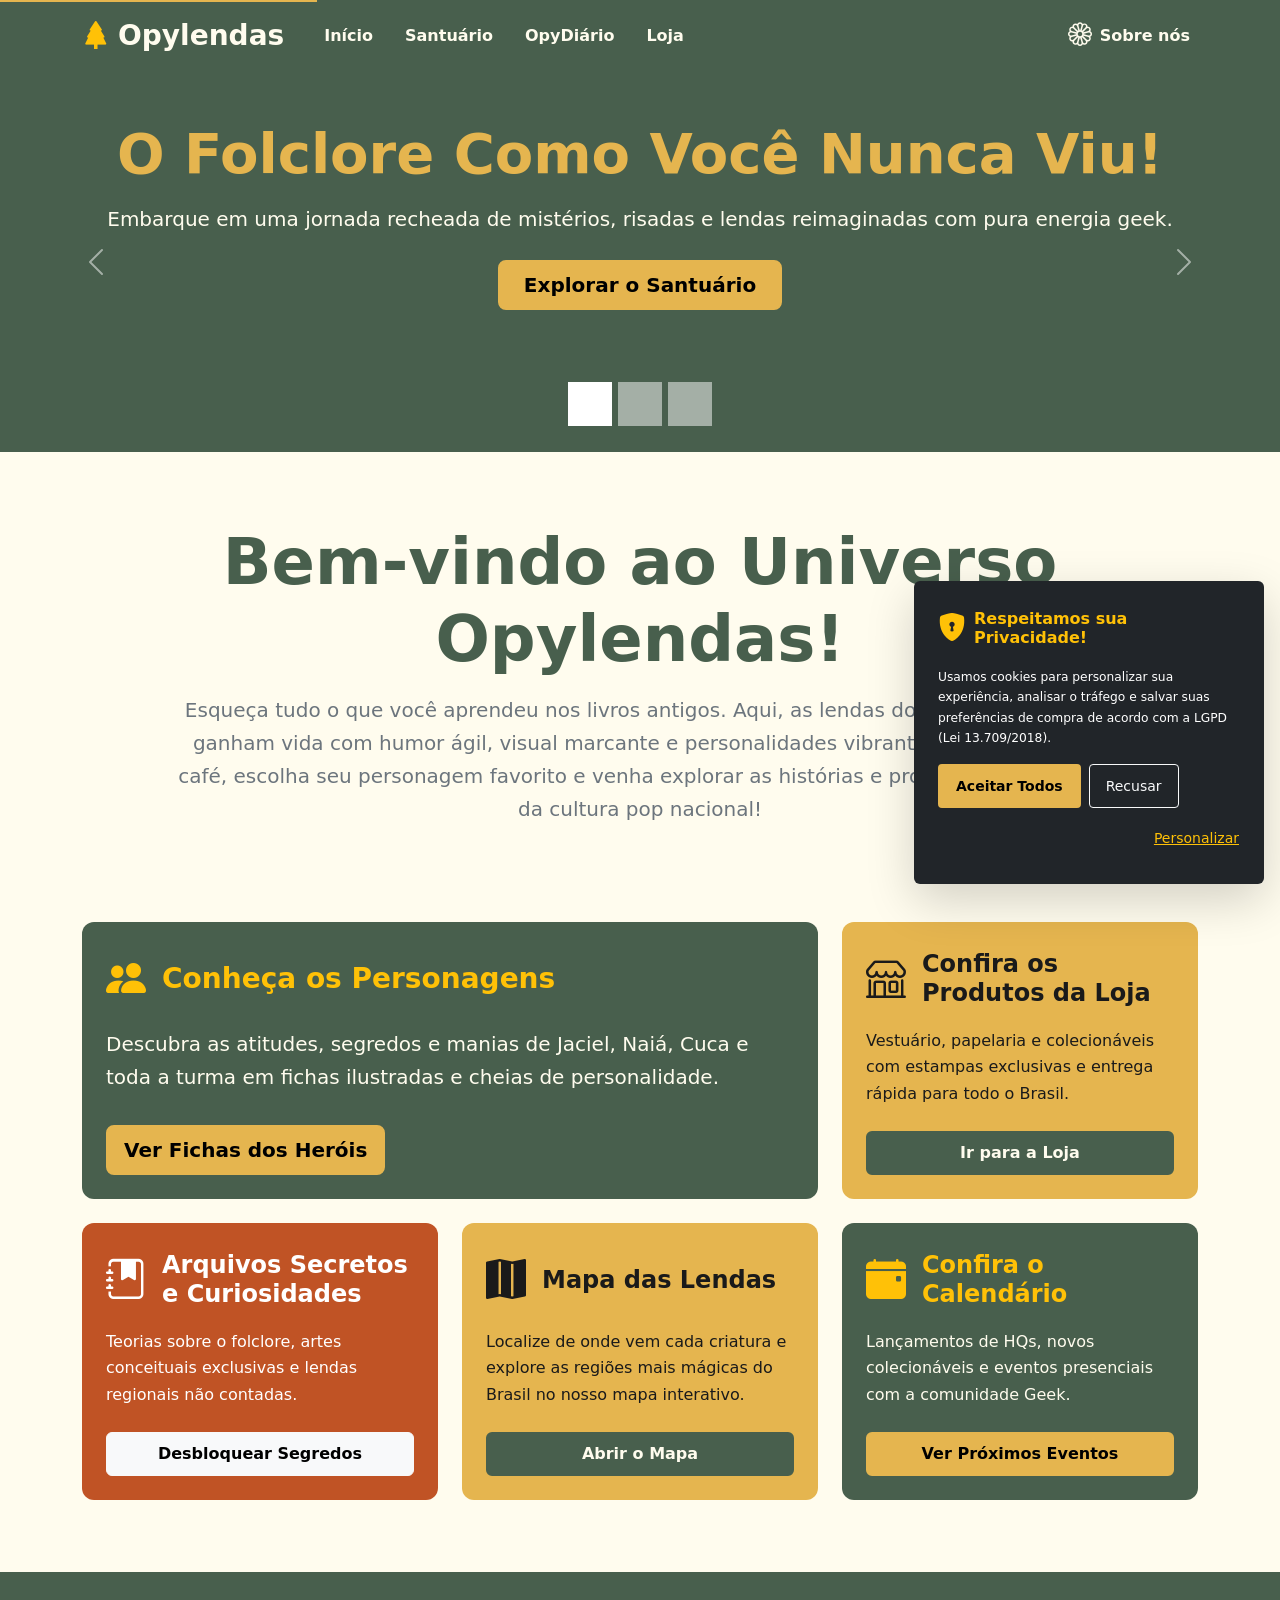
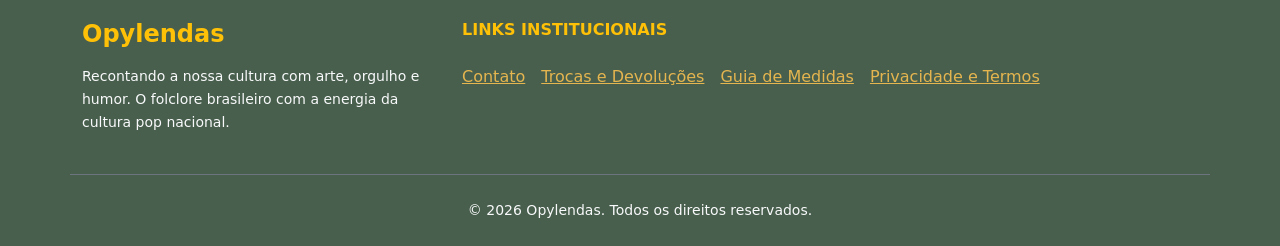
<file: opylendas_site/index.html>
<!DOCTYPE html>
<html lang="pt-BR">
<head>
  <meta charset="UTF-8">
  <meta name="viewport" content="width=device-width, initial-scale=1.0">
  <title>Opylendas | O Folclore Brasileiro Reimaginado</title>
  <meta name="description" content="Descubra a história e produtos do folclore brasileiro com visual moderno, humor e animação. Explore camisetas, HQs e personagens!">
  <link rel="canonical" href="https://opylendas.com.br/">
  
  <!-- Open Graph / Social Media Metadatos -->
  <meta property="og:type" content="website">
  <meta property="og:url" content="https://opylendas.com.br/">
  <meta property="og:title" content="Opylendas | O Folclore Brasileiro Reimaginado">
  <meta property="og:description" content="Descubra a história e produtos do folclore brasileiro com visual moderno, humor e animação.">
  <meta property="og:image" content="https://opylendas.com.br/assets/img/og-opylendas.webp">

  <!-- Bootstrap 5.3 CSS -->
  <link href="https://cdn.jsdelivr.net/npm/bootstrap@5.3.3/dist/css/bootstrap.min.css" rel="stylesheet" integrity="sha384-QWTKZyjpPEjISv5WaRU9OFeRpok6YctnYmDr5pNlyT2bRjXh0JMhjY6hW+ALEwIH" crossorigin="anonymous">
  <!-- Bootstrap Icons -->
  <link rel="stylesheet" href="https://cdn.jsdelivr.net/npm/bootstrap-icons@1.11.3/font/bootstrap-icons.min.css">
  
  <!-- Estilos Customizados da Marca (Link para o arquivo externo) -->
 <link rel="stylesheet" href="assets/style.css">
  <!-- Schema.org / JSON-LD Data -->
  <script type="application/ld+json">
  {
    "@context": "https://schema.org/",
    "@type": "WebSite",
    "name": "Opylendas",
    "url": "https://opylendas.com.br/",
    "description": "O Folclore Brasileiro Reimaginado através de animação, humor e produtos geek."
  }
  </script>
</head>
<body>

  <!-- A11y Skip Link -->
  <a href="#main-content" class="skip-link">Pular para o conteúdo principal</a>

  <!-- Header / Navigation -->
  <header>
  <nav class="navbar navbar-expand-lg navbar-opy shadow-sm py-2" aria-label="Navegação Principal">
    <div class="container">
      <!-- Brand Logo / Início -->
      <a class="navbar-brand d-flex align-items-center me-4 fs-3" href="index.html">
        <i class="bi bi-tree-fill me-2 text-warning" aria-hidden="true"></i>
        <span>Opylendas</span>
      </a>

      <!-- Botão Menu Mobile -->
      <button class="navbar-toggler border-0 text-white touch-target ms-auto" type="button" data-bs-toggle="offcanvas" data-bs-target="#offcanvasNavbar" aria-controls="offcanvasNavbar" aria-label="Abrir menu de navegação">
        <i class="bi bi-list fs-1" aria-hidden="true"></i>
      </button>

      <!-- Links da Navegação -->
      <div class="offcanvas offcanvas-end bg-dark text-white" tabindex="-1" id="offcanvasNavbar" aria-labelledby="offcanvasNavbarLabel">
        <div class="offcanvas-header navbar-opy border-bottom border-secondary">
          <h5 class="offcanvas-title text-white" id="offcanvasNavbarLabel">Menu Opylendas</h5>
          <button type="button" class="btn-close btn-close-white touch-target" data-bs-dismiss="offcanvas" aria-label="Fechar menu"></button>
        </div>
        <div class="offcanvas-body navbar-opy">
          <ul class="navbar-nav me-auto mb-2 mb-lg-0 align-items-lg-center">
            <!-- Inicio (Leva para o index) -->
            <li class="nav-item">
              <a class="nav-link touch-target px-3" href="index.html">Início</a>
            </li>
            <!-- Santuario (Leva para a parte de baixo do index) -->
            <li class="nav-item">
              <a class="nav-link touch-target px-3" href="index.html#santuario">Santuário</a>
            </li>
            <!-- OpyDiario (Leva para a tela de notícias) -->
            <li class="nav-item">
              <a class="nav-link touch-target px-3" href="diario.html">OpyDiário</a>
            </li>
            <!-- Loja (Leva para a loja) -->
            <li class="nav-item">
              <a class="nav-link touch-target px-3" href="loja.html">Loja</a>
            </li>
          </ul>
          
          <div class="d-flex align-items-center gap-3 mt-3 mt-lg-0">
            <a href="index.html#sobre" class="nav-link touch-target d-flex align-items-center gap-2 text-warning fw-bold px-2">
              <i class="bi bi-flower1 fs-4" aria-hidden="true"></i>
              <span>Sobre nós</span>
            </a>
          </div>
        </div>
      </div>
    </div>
  </nav>
</header>

  <!-- Main Content Container -->
  <main id="main-content">
    
    <!-- Hero Section: Carousel Responsivo -->
    <section aria-label="Destaques em Carrossel">
      <div id="heroCarousel" class="carousel slide carousel-fade carousel-hero" data-bs-ride="carousel">
        <div class="carousel-indicators">
          <button type="button" data-bs-target="#heroCarousel" data-bs-slide-to="0" class="active touch-target" aria-current="true" aria-label="Slide 1: O Folclore Como Você Nunca Viu"></button>
          <button type="button" data-bs-target="#heroCarousel" data-bs-slide-to="1" class="touch-target" aria-label="Slide 2: Estilo Lendário Para o Seu Dia a Dia"></button>
          <button type="button" data-bs-target="#heroCarousel" data-bs-slide-to="2" class="touch-target" aria-label="Slide 3: Segredos Revelados no OpyDiário"></button>
        </div>
        
        <div class="carousel-inner">
          <!-- Slide 1 -->
          <div class="carousel-item active" data-bs-interval="6000">
            <div class="container h-100 d-flex flex-column justify-content-center align-items-center text-center">
              <h2 class="display-4 fw-bold mb-3">O Folclore Como Você Nunca Viu!</h2>
              <p class="lead mb-4 max-width-700">Embarque em uma jornada recheada de mistérios, risadas e lendas reimaginadas com pura energia geek.</p>
              <a href="santuario.html" class="btn btn-opy-secondary btn-lg touch-target px-4">Explorar o Santuário</a>
            </div>
          </div>
          <!-- Slide 2 -->
          <div class="carousel-item" data-bs-interval="6000">
            <div class="container h-100 d-flex flex-column justify-content-center align-items-center text-center">
              <h2 class="display-4 fw-bold mb-3">Estilo Lendário Para o Seu Dia a Dia</h2>
              <p class="lead mb-4 max-width-700">De moletons épicos a canecas de cerâmica: leve a magia das Opylendas com você onde for.</p>
              <a href="loja.html" class="btn btn-opy-secondary btn-lg touch-target px-4">Garanta Seus Produtos</a>
            </div>
          </div>
          <!-- Slide 3 -->
          <div class="carousel-item" data-bs-interval="6000">
            <div class="container h-100 d-flex flex-column justify-content-center align-items-center text-center">
              <h2 class="display-4 fw-bold mb-3">Segredos Revelados no OpyDiário</h2>
              <p class="lead mb-4 max-width-700">Descubra curiosidades, arquivos ultrassecretos e os bastidores dos nossos personagens mais icônicos.</p>
              <a href="opydiario.html" class="btn btn-opy-secondary btn-lg touch-target px-4">Ler Curiosidades</a>
            </div>
          </div>
        </div>

        <button class="carousel-control-prev touch-target" type="button" data-bs-target="#heroCarousel" data-bs-slide="prev" aria-label="Slide anterior">
          <span class="carousel-control-prev-icon" aria-hidden="true"></span>
        </button>
        <button class="carousel-control-next touch-target" type="button" data-bs-target="#heroCarousel" data-bs-slide="next" aria-label="Próximo slide">
          <span class="carousel-control-next-icon" aria-hidden="true"></span>
        </button>
      </div>
    </section>

    <!-- Seção de Boas-Vindas -->
    <section class="py-5 text-center container">
      <div class="row justify-content-center py-4">
        <div class="col-lg-10">
          <h1 class="display-3 fw-bold mb-3" style="color: var(--opy-verde-escuro);">Bem-vindo ao Universo Opylendas!</h1>
          <p class="fs-5 text-secondary lead mb-0">
            Esqueça tudo o que você aprendeu nos livros antigos. Aqui, as lendas do folclore brasileiro ganham vida com humor ágil, visual marcante e personalidades vibrantes. Prepare o seu café, escolha seu personagem favorito e venha explorar as histórias e produtos mais épicos da cultura pop nacional!
          </p>
        </div>
      </div>
    </section>

    <!-- Grid Principal de Recursos -->
    <section class="py-4 container mb-5" aria-label="Recursos Principais">
      <div class="row g-4">
        
        <!-- Bloco 1 (Card Verde Escuro - Grande / Span 2 Cols em LG) -->
        <div class="col-12 col-lg-8">
          <article class="card card-opy card-opy-verde p-4 d-flex flex-column justify-content-between h-100">
            <div>
              <div class="d-flex align-items-center mb-3">
                <i class="bi bi-people-fill fs-1 text-warning me-3" aria-hidden="true"></i>
                <h2 class="h3 fw-bold mb-0 text-warning">Conheça os Personagens</h2>
              </div>
              <p class="fs-5 mb-4">
                Descubra as atitudes, segredos e manias de Jaciel, Naiá, Cuca e toda a turma em fichas ilustradas e cheias de personalidade.
              </p>
            </div>
            <div>
              <a href="personagens.html" class="btn btn-opy-secondary btn-lg touch-target">Ver Fichas dos Heróis</a>
            </div>
          </article>
        </div>

        <!-- Bloco 2 (Card Amarelo Ocre) -->
        <div class="col-12 col-md-6 col-lg-4">
          <article class="card card-opy card-opy-amarelo p-4 d-flex flex-column justify-content-between h-100">
            <div>
              <div class="d-flex align-items-center mb-3">
                <i class="bi bi-shop fs-1 me-3" aria-hidden="true"></i>
                <h2 class="h4 fw-bold mb-0">Confira os Produtos da Loja</h2>
              </div>
              <p class="mb-4">
                Vestuário, papelaria e colecionáveis com estampas exclusivas e entrega rápida para todo o Brasil.
              </p>
            </div>
            <div>
              <a href="loja.html" class="btn btn-opy-primary touch-target w-100">Ir para a Loja</a>
            </div>
          </article>
        </div>

        <!-- Bloco 3 (Card Terracota) -->
        <div class="col-12 col-md-6 col-lg-4">
          <article class="card card-opy card-opy-terracota p-4 d-flex flex-column justify-content-between h-100">
            <div>
              <div class="d-flex align-items-center mb-3">
                <i class="bi bi-journal-bookmark-fill fs-1 me-3" aria-hidden="true"></i>
                <h2 class="h4 fw-bold mb-0">Arquivos Secretos e Curiosidades</h2>
              </div>
              <p class="mb-4">
                Teorias sobre o folclore, artes conceituais exclusivas e lendas regionais não contadas.
              </p>
            </div>
            <div>
              <a href="curiosidades.html" class="btn btn-light touch-target w-100 fw-bold">Desbloquear Segredos</a>
            </div>
          </article>
        </div>

        <!-- Bloco 4 (Card Amarelo Ocre) -->
        <div class="col-12 col-md-6 col-lg-4">
          <article class="card card-opy card-opy-amarelo p-4 d-flex flex-column justify-content-between h-100">
            <div>
              <div class="d-flex align-items-center mb-3">
                <i class="bi bi-map-fill fs-1 me-3" aria-hidden="true"></i>
                <h2 class="h4 fw-bold mb-0">Mapa das Lendas</h2>
              </div>
              <p class="mb-4">
                Localize de onde vem cada criatura e explore as regiões mais mágicas do Brasil no nosso mapa interativo.
              </p>
            </div>
            <div>
              <a href="mapa.html" class="btn btn-opy-primary touch-target w-100">Abrir o Mapa</a>
            </div>
          </article>
        </div>

        <!-- Bloco 5 (Card Verde Escuro) -->
        <div class="col-12 col-md-6 col-lg-4">
          <article class="card card-opy card-opy-verde p-4 d-flex flex-column justify-content-between h-100">
            <div>
              <div class="d-flex align-items-center mb-3">
                <i class="bi bi-calendar-event-fill fs-1 text-warning me-3" aria-hidden="true"></i>
                <h2 class="h4 fw-bold mb-0 text-warning">Confira o Calendário</h2>
              </div>
              <p class="mb-4">
                Lançamentos de HQs, novos colecionáveis e eventos presenciais com a comunidade Geek.
              </p>
            </div>
            <div>
              <a href="calendario.html" class="btn btn-opy-secondary touch-target w-100">Ver Próximos Eventos</a>
            </div>
          </article>
        </div>

      </div>
    </section>

  </main>

  <!-- Rodapé Semântico -->
  <footer class="pt-5 pb-4 mt-auto">
  <div class="container">
    <div class="row g-4 pb-4 border-bottom border-secondary">
      
      <div class="col-12 col-md-4">
        <h3 class="h4 text-warning fw-bold mb-3">Opylendas</h3>
        <p class="small text-light">
          Recontando a nossa cultura com arte, orgulho e humor. O folclore brasileiro com a energia da cultura pop nacional.
        </p>
      </div>

      <div class="col-12 col-md-8">
        <h4 class="h6 text-warning text-uppercase fw-bold mb-3">Links Institucionais</h4>
        <nav aria-label="Links do Rodapé">
          <ul class="list-unstyled d-flex flex-wrap gap-3 mb-0">
            <!-- Contato (Leva para seção de contato no index) -->
            <li><a href="index.html#contato" class="touch-target">Contato</a></li>
            <!-- Troca e devoluções -->
            <li><a href="trocas.html" class="touch-target">Trocas e Devoluções</a></li>
            <!-- Guia de Medidas -->
            <li><a href="guia.html" class="touch-target">Guia de Medidas</a></li>
            <!-- Privacidade e termos -->
            <li><a href="termos.html" class="touch-target">Privacidade e Termos</a></li>
          </ul>
        </nav>
      </div>
    </div>

    <div class="pt-4 text-center small text-light">
      <p class="mb-0">
        © 2026 Opylendas. Todos os direitos reservados.
      </p>
    </div>
  </div>
</footer>

  <!-- Modal Easter Egg: Mistério do Rodapé -->
  <div class="modal fade" id="mysteryModal" tabindex="-1" aria-labelledby="mysteryModalLabel" aria-hidden="true">
    <div class="modal-dialog modal-dialog-centered">
      <div class="modal-content text-dark" style="background-color: var(--opy-creme);">
        <div class="modal-header border-0" style="background-color: var(--opy-verde-escuro);">
          <h5 class="modal-header-title text-warning fw-bold mb-0" id="mysteryModalLabel">
            <i class="bi bi-magic me-2" aria-hidden="true"></i>Esconderijo Encontrado!
          </h5>
          <button type="button" class="btn-close btn-close-white touch-target" data-bs-dismiss="modal" aria-label="Fechar janela"></button>
        </div>
        <div class="modal-body text-center py-4">
          <i class="bi bi-tornado display-1 text-danger mb-3 d-inline-block" aria-hidden="true"></i>
          <p class="fs-5 mb-3">
            Você encontrou o esconderijo dos criadores! Curioso como a Naiá, né?
          </p>
          <div class="alert alert-warning border-warning mb-0" role="status">
            Use o cupom <strong class="fs-5 text-dark">SACISORRATEIRO</strong> no checkout para <strong>10% OFF</strong> no seu primeiro pedido!
          </div>
        </div>
        <div class="modal-footer border-0 justify-content-center">
          <button type="button" class="btn btn-opy-primary touch-target px-4" data-bs-dismiss="modal">Fechar e Guardar Segredo</button>
        </div>
      </div>
    </div>
  </div>

  <!-- Banner LGPD Consentimento (Toast Component) -->
  <div class="toast-container position-fixed bottom-0 end-0 p-3">
    <div id="lgpdToast" class="toast align-items-center text-white bg-dark border-0 shadow-lg" role="region" aria-label="Aviso de Privacidade LGPD" data-bs-autohide="false">
      <div class="toast-body p-4">
        <div class="d-flex align-items-center mb-3">
          <i class="bi bi-shield-lock-fill text-warning fs-3 me-2" aria-hidden="true"></i>
          <h6 class="mb-0 fw-bold text-warning">Respeitamos sua Privacidade!</h6>
        </div>
        <p class="small mb-3">
          Usamos cookies para personalizar sua experiência, analisar o tráfego e salvar suas preferências de compra de acordo com a LGPD (Lei 13.709/2018).
        </p>
        <div class="d-flex flex-wrap gap-2">
          <button type="button" class="btn btn-opy-secondary btn-sm touch-target px-3" id="acceptLgpd">Aceitar Todos</button>
          <button type="button" class="btn btn-outline-light btn-sm touch-target px-3" id="rejectLgpd">Recusar</button>
          <a href="privacidade.html" class="btn btn-link btn-sm text-warning touch-target p-0 align-self-center ms-auto">Personalizar</a>
        </div>
      </div>
    </div>
  </div>

  <!-- Bootstrap 5 JavaScript Bundle -->
  <script src="https://cdn.jsdelivr.net/npm/bootstrap@5.3.3/dist/js/bootstrap.bundle.min.js" integrity="sha384-YvpcrYf0tY3lHB60NNkmXc5s9fDVZLESaAA55NDzOxhy9GkcIdslK1eN7N6jIeHz" crossorigin="anonymous"></script>

  <!-- Script Inline para Controle de Componentes (LGPD Toast) -->
  <script>
    document.addEventListener('DOMContentLoaded', function () {
      if (!localStorage.getItem('lgpdConsent')) {
        const toastElement = document.getElementById('lgpdToast');
        if (toastElement && typeof bootstrap !== 'undefined') {
          const toast = new bootstrap.Toast(toastElement);
          toast.show();
        }
      }

      document.getElementById('acceptLgpd')?.addEventListener('click', function() {
        localStorage.setItem('lgpdConsent', 'accepted');
        hideToast();
      });

      document.getElementById('rejectLgpd')?.addEventListener('click', function() {
        localStorage.setItem('lgpdConsent', 'rejected');
        hideToast();
      });

      function hideToast() {
        const toastElement = document.getElementById('lgpdToast');
        const toast = bootstrap.Toast.getInstance(toastElement);
        if (toast) toast.hide();
      }
    });
  </script>
</body>
</html>
</file>
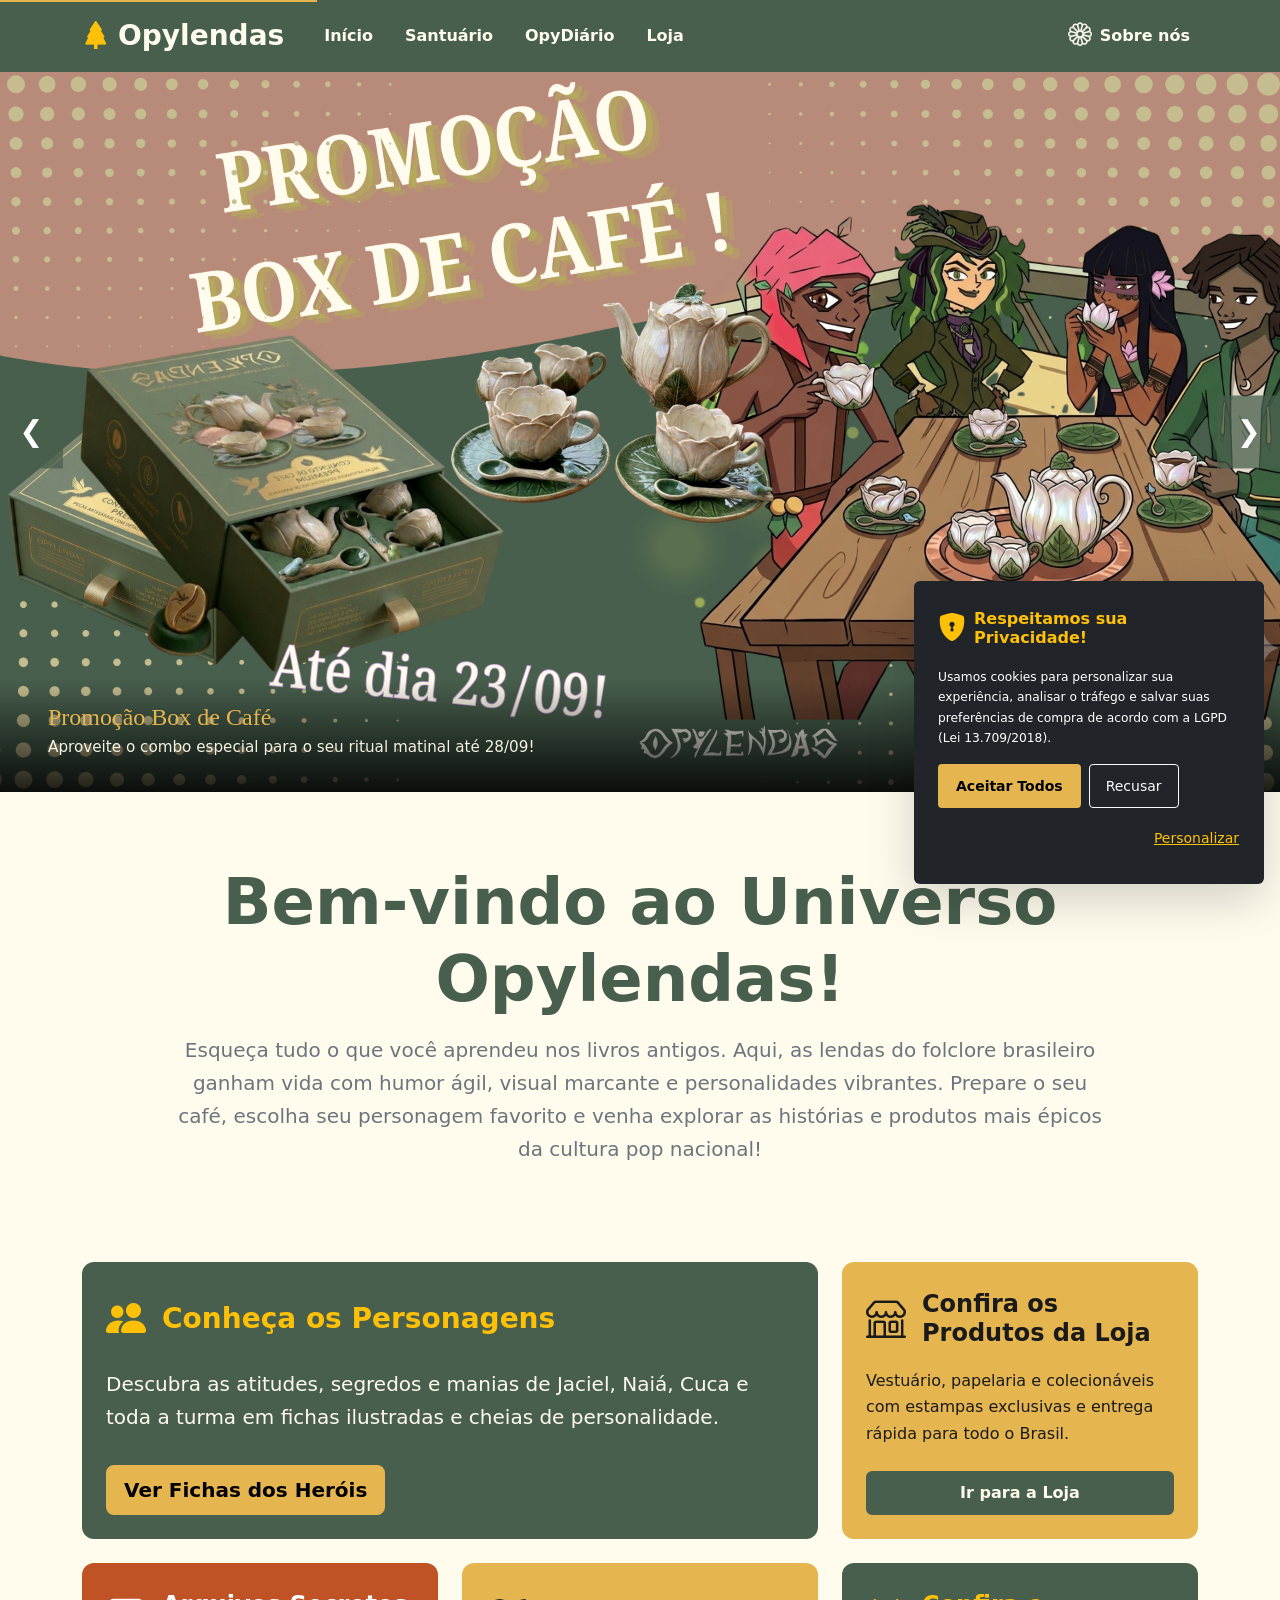
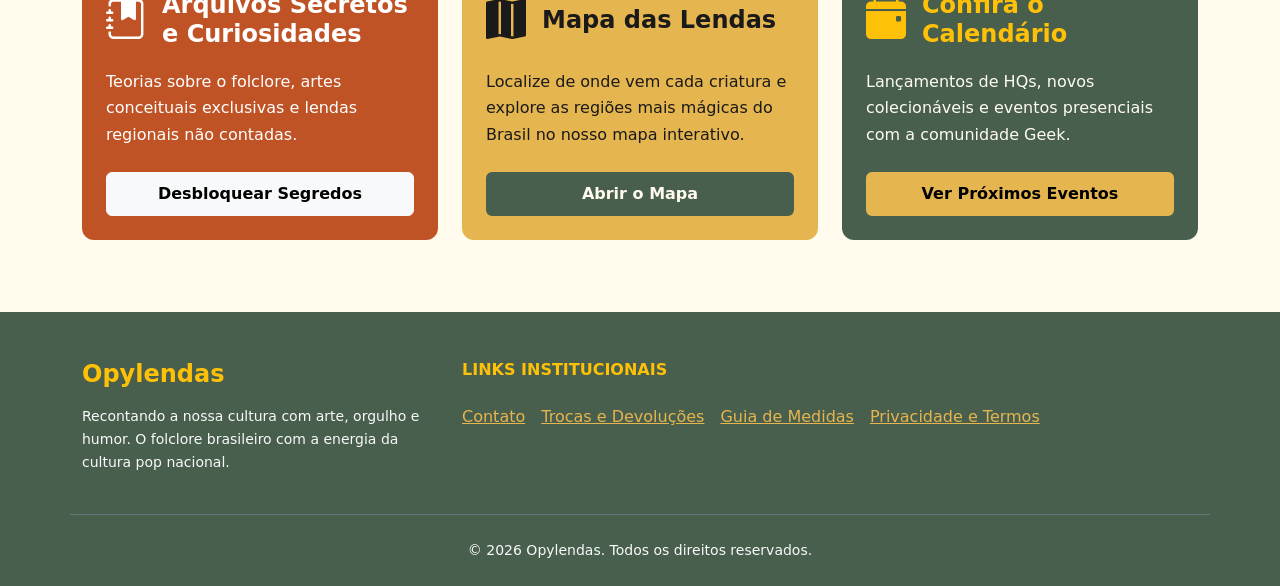
<file: opylendas_site_atualizado_01_setem/index.html>
<!DOCTYPE html>
<html lang="pt-BR">
<head>
  <meta charset="UTF-8">
  <meta name="viewport" content="width=device-width, initial-scale=1.0">
  <title>Opylendas | O Folclore Brasileiro Reimaginado</title>
  <meta name="description" content="Descubra a história e produtos do folclore brasileiro com visual moderno, humor e animação. Explore camisetas, HQs e personagens!">
  <link rel="canonical" href="https://opylendas.com.br/">
  
  <!-- Open Graph / Social Media Metadatos -->
  <meta property="og:type" content="website">
  <meta property="og:url" content="https://opylendas.com.br/">
  <meta property="og:title" content="Opylendas | O Folclore Brasileiro Reimaginado">
  <meta property="og:description" content="Descubra a história e produtos do folclore brasileiro com visual moderno, humor e animação.">
  <meta property="og:image" content="https://opylendas.com.br/assets/img/og-opylendas.webp">

  <!-- Bootstrap 5.3 CSS -->
  <link href="https://cdn.jsdelivr.net/npm/bootstrap@5.3.3/dist/css/bootstrap.min.css" rel="stylesheet" integrity="sha384-QWTKZyjpPEjISv5WaRU9OFeRpok6YctnYmDr5pNlyT2bRjXh0JMhjY6hW+ALEwIH" crossorigin="anonymous">
  <!-- Bootstrap Icons -->
  <link rel="stylesheet" href="https://cdn.jsdelivr.net/npm/bootstrap-icons@1.11.3/font/bootstrap-icons.min.css">
  
  <!-- Estilos Customizados da Marca (Link para o arquivo externo) -->
 <link rel="stylesheet" href="assets/style.css">
  <!-- Schema.org / JSON-LD Data -->
  <script type="application/ld+json">
  {
    "@context": "https://schema.org/",
    "@type": "WebSite",
    "name": "Opylendas",
    "url": "https://opylendas.com.br/",
    "description": "O Folclore Brasileiro Reimaginado através de animação, humor e produtos geek."
  }
  </script>
</head>
<body>

  <!-- A11y Skip Link -->
  <a href="#main-content" class="skip-link">Pular para o conteúdo principal</a>

  <!-- Header / Navigation -->
  <header>
  <nav class="navbar navbar-expand-lg navbar-opy shadow-sm py-2" aria-label="Navegação Principal">
    <div class="container">
      <!-- Brand Logo / Início -->
      <a class="navbar-brand d-flex align-items-center me-4 fs-3" href="index.html">
        <i class="bi bi-tree-fill me-2 text-warning" aria-hidden="true"></i>
        <span>Opylendas</span>
      </a>

      <!-- Botão Menu Mobile -->
      <button class="navbar-toggler border-0 text-white touch-target ms-auto" type="button" data-bs-toggle="offcanvas" data-bs-target="#offcanvasNavbar" aria-controls="offcanvasNavbar" aria-label="Abrir menu de navegação">
        <i class="bi bi-list fs-1" aria-hidden="true"></i>
      </button>

      <!-- Links da Navegação -->
      <div class="offcanvas offcanvas-end bg-dark text-white" tabindex="-1" id="offcanvasNavbar" aria-labelledby="offcanvasNavbarLabel">
        <div class="offcanvas-header navbar-opy border-bottom border-secondary">
          <h5 class="offcanvas-title text-white" id="offcanvasNavbarLabel">Menu Opylendas</h5>
          <button type="button" class="btn-close btn-close-white touch-target" data-bs-dismiss="offcanvas" aria-label="Fechar menu"></button>
        </div>
        <div class="offcanvas-body navbar-opy">
          <ul class="navbar-nav me-auto mb-2 mb-lg-0 align-items-lg-center">
            <!-- Inicio (Leva para o index) -->
            <li class="nav-item">
              <a class="nav-link touch-target px-3" href="index.html">Início</a>
            </li>
            <!-- Santuario (Leva para a parte de baixo do index) -->
            <li class="nav-item">
              <a class="nav-link touch-target px-3" href="index.html#santuario">Santuário</a>
            </li>
            <!-- OpyDiario (Leva para a tela de notícias) -->
            <li class="nav-item">
              <a class="nav-link touch-target px-3" href="diario.html">OpyDiário</a>
            </li>
            <!-- Loja (Leva para a loja) -->
            <li class="nav-item">
              <a class="nav-link touch-target px-3" href="loja.html">Loja</a>
            </li>
          </ul>
          
          <div class="d-flex align-items-center gap-3 mt-3 mt-lg-0">
            <a href="index.html#sobre" class="nav-link touch-target d-flex align-items-center gap-2 text-warning fw-bold px-2">
              <i class="bi bi-flower1 fs-4" aria-hidden="true"></i>
              <span>Sobre nós</span>
            </a>
          </div>
        </div>
      </div>
    </div>
  </nav>
</header>

  <!-- Main Content Container -->
  <main id="main-content">
    
    <!-- Hero Section: Carousel Responsivo -->
    <!-- SEÇÃO DO CARROSSEL (INDEX) -->
<section class="carrossel-container" aria-label="Promoções em destaque">
  <div class="carrossel-slides" id="carrosselSlides">
    
    <!-- Slide 1: Box Café -->
    <article class="slide active">
      <img 
        src="assets/imagens/PROMOÇÃO BOX CAFÉ.png" 
        alt="Promoção Box de Café - Coleção Opylendas até dia 28/09" 
        class="img-slide"
      >
      <div class="legenda-slide">
        <h2>Promoção Box de Café</h2>
        <p>Aproveite o combo especial para o seu ritual matinal até 28/09!</p>
      </div>
    </article>

    <!-- Slide 2: Box Cuca -->
    <article class="slide">
      <img 
        src="assets/imagens/PROMOÇÃO BOX CUCA.png" 
        alt="Promoção Box Cuca - Itens exclusivos de feitiçaria e poções até dia 28/09" 
        class="img-slide"
      >
      <div class="legenda-slide">
        <h2>Promoção Box Cuca</h2>
        <p>Edição limitada com itens mágicos e misteriosos. Garanta a sua!</p>
      </div>
    </article>

    <!-- Slide 3: Box Naiá -->
    <article class="slide">
      <img 
        src="assets/imagens/Promoção BOX NAIÁ.png" 
        alt="Promoção Box Naiá - Acessórios e elementos inspirados na vitória-régia até dia 28/09" 
        class="img-slide"
      >
      <div class="legenda-slide">
        <h2>Promoção Box Naiá</h2>
        <p>Encante-se com a coleção inspirada na lenda das águas e das estrelas.</p>
      </div>
    </article>

  </div>

  <!-- Controles do Carrossel -->
  <button class="btn-carrossel prev touch-target" onclick="mudarSlide(-1)" aria-label="Slide anterior">❮</button>
  <button class="btn-carrossel next touch-target" onclick="mudarSlide(1)" aria-label="Próximo slide">❯</button>

  <!-- Indicadores (Bolinhas) -->
  <div class="carrossel-indicadores">
    <span class="dot active" onclick="irParaSlide(0)" aria-label="Ir para slide 1"></span>
    <span class="dot" onclick="irParaSlide(1)" aria-label="Ir para slide 2"></span>
    <span class="dot" onclick="irParaSlide(2)" aria-label="Ir para slide 3"></span>
  </div>
</section>

<style>
 /* Carrossel Full-Width (Largura Total da Tela) */
/* Container que se adapta à proporção original da imagem */
.carrossel-container {
  position: relative;
  width: 100vw;
  left: 50%;
  right: 50%;
  margin-left: -50vw;
  margin-right: -50vw;
  background-color: var(--opy-verde-escuro, #485F4D); /* Fundo preenche caso a tela seja ultra-wide */
  overflow: hidden;
}

.carrossel-slides {
  position: relative;
  width: 100%;
  height: auto; /* Permite que a altura se ajuste à imagem */
}

.slide {
  display: none;
  position: relative;
  width: 100%;
}

.slide.active {
  display: block;
}

.img-slide {
  width: 100%;
  height: auto;
  max-height: 80vh; /* Impede que o banner ocupe mais que a altura da tela */
  object-fit: contain; /* Exibe a imagem inteira SEM cortar topo ou base */
  display: block;
  margin: 0 auto;
}

/* Legenda ajustada para o novo formato */
.legenda-slide {
  position: absolute;
  bottom: 0;
  left: 0;
  right: 0;
  background: linear-gradient(transparent, rgba(0, 0, 0, 0.85));
  color: var(--opy-creme, #FFFCEE);
  padding: 1.5rem 3rem 1rem 3rem;
  pointer-events: none; /* Garante que os cliques passem para o carrossel se necessário */
}

.legenda-slide h2 {
  font-size: 1.5rem;
  color: var(--opy-amarelo-ocre, #E5B54F);
  margin-bottom: 0.2rem;
  font-family: 'Georgia', serif;
}

.legenda-slide p {
  font-size: 0.95rem;
  opacity: 0.95;
}

/* Botões do carrossel alinhados e centralizados */
.btn-carrossel {
  position: absolute;
  top: 50%;
  transform: translateY(-50%);
  background-color: rgba(72, 95, 77, 0.75);
  color: #FFF;
  border: none;
  font-size: 1.8rem;
  padding: 0.8rem 1.2rem;
  cursor: pointer;
  z-index: 10;
  transition: background-color 0.2s;
}

.btn-carrossel:hover, 
.btn-carrossel:focus {
  background-color: var(--opy-amarelo-ocre, #E5B54F);
  color: #000;
}

.btn-carrossel.prev { left: 0; }
.btn-carrossel.next { right: 0; }

.carrossel-indicadores {
  position: absolute;
  bottom: 12px;
  right: 25px;
  display: flex;
  gap: 8px;
  z-index: 10;
}

.dot {
  width: 12px;
  height: 12px;
  background-color: rgba(255, 255, 255, 0.5);
  border-radius: 50%;
  cursor: pointer;
}

.dot.active {
  background-color: var(--opy-amarelo-ocre, #E5B54F);
}

@media (max-width: 768px) {
  .legenda-slide { padding: 1rem 1.5rem 0.8rem 1.5rem; }
  .legenda-slide h2 { font-size: 1.1rem; }
  .legenda-slide p { font-size: 0.8rem; }
}
</style>

<script>
  document.addEventListener("DOMContentLoaded", function () {
    let slideIndex = 0;
    const slides = document.querySelectorAll('.slide');
    const dots = document.querySelectorAll('.dot');

    if (slides.length === 0) return;

    function mostrarSlide(n) {
      if (n >= slides.length) slideIndex = 0;
      else if (n < 0) slideIndex = slides.length - 1;
      else slideIndex = n;

      slides.forEach(slide => slide.classList.remove('active'));
      dots.forEach(dot => dot.classList.remove('active'));

      if (slides[slideIndex]) slides[slideIndex].classList.add('active');
      if (dots[slideIndex]) dots[slideIndex].classList.add('active');
    }

    // Funções globais para os botões onclick="..." funcionarem
    window.mudarSlide = function (n) {
      mostrarSlide(slideIndex + n);
    };

    window.irParaSlide = function (n) {
      mostrarSlide(n);
    };

    // Inicializa o primeiro slide
    mostrarSlide(0);

    // Troca automática a cada 5 segundos
    setInterval(() => {
      window.mudarSlide(1);
    }, 5000);
  });
</script>

    <!-- Seção de Boas-Vindas -->
    <section class="py-5 text-center container">
      <div class="row justify-content-center py-4">
        <div class="col-lg-10">
          <h1 class="display-3 fw-bold mb-3" style="color: var(--opy-verde-escuro);">Bem-vindo ao Universo Opylendas!</h1>
          <p class="fs-5 text-secondary lead mb-0">
            Esqueça tudo o que você aprendeu nos livros antigos. Aqui, as lendas do folclore brasileiro ganham vida com humor ágil, visual marcante e personalidades vibrantes. Prepare o seu café, escolha seu personagem favorito e venha explorar as histórias e produtos mais épicos da cultura pop nacional!
          </p>
        </div>
      </div>
    </section>

    <!-- Grid Principal de Recursos -->
    <section class="py-4 container mb-5" aria-label="Recursos Principais">
      <div class="row g-4">
        
        <!-- Bloco 1 (Card Verde Escuro - Grande / Span 2 Cols em LG) -->
        <div class="col-12 col-lg-8">
          <article class="card card-opy card-opy-verde p-4 d-flex flex-column justify-content-between h-100">
            <div>
              <div class="d-flex align-items-center mb-3">
                <i class="bi bi-people-fill fs-1 text-warning me-3" aria-hidden="true"></i>
                <h2 class="h3 fw-bold mb-0 text-warning">Conheça os Personagens</h2>
              </div>
              <p class="fs-5 mb-4">
                Descubra as atitudes, segredos e manias de Jaciel, Naiá, Cuca e toda a turma em fichas ilustradas e cheias de personalidade.
              </p>
            </div>
            <div>
              <a href="personagens.html" class="btn btn-opy-secondary btn-lg touch-target">Ver Fichas dos Heróis</a>
            </div>
          </article>
        </div>

        <!-- Bloco 2 (Card Amarelo Ocre) -->
        <div class="col-12 col-md-6 col-lg-4">
          <article class="card card-opy card-opy-amarelo p-4 d-flex flex-column justify-content-between h-100">
            <div>
              <div class="d-flex align-items-center mb-3">
                <i class="bi bi-shop fs-1 me-3" aria-hidden="true"></i>
                <h2 class="h4 fw-bold mb-0">Confira os Produtos da Loja</h2>
              </div>
              <p class="mb-4">
                Vestuário, papelaria e colecionáveis com estampas exclusivas e entrega rápida para todo o Brasil.
              </p>
            </div>
            <div>
              <a href="loja.html" class="btn btn-opy-primary touch-target w-100">Ir para a Loja</a>
            </div>
          </article>
        </div>

        <!-- Bloco 3 (Card Terracota) -->
        <div class="col-12 col-md-6 col-lg-4">
          <article class="card card-opy card-opy-terracota p-4 d-flex flex-column justify-content-between h-100">
            <div>
              <div class="d-flex align-items-center mb-3">
                <i class="bi bi-journal-bookmark-fill fs-1 me-3" aria-hidden="true"></i>
                <h2 class="h4 fw-bold mb-0">Arquivos Secretos e Curiosidades</h2>
              </div>
              <p class="mb-4">
                Teorias sobre o folclore, artes conceituais exclusivas e lendas regionais não contadas.
              </p>
            </div>
            <div>
              <a href="curiosidades.html" class="btn btn-light touch-target w-100 fw-bold">Desbloquear Segredos</a>
            </div>
          </article>
        </div>

        <!-- Bloco 4 (Card Amarelo Ocre) -->
        <div class="col-12 col-md-6 col-lg-4">
          <article class="card card-opy card-opy-amarelo p-4 d-flex flex-column justify-content-between h-100">
            <div>
              <div class="d-flex align-items-center mb-3">
                <i class="bi bi-map-fill fs-1 me-3" aria-hidden="true"></i>
                <h2 class="h4 fw-bold mb-0">Mapa das Lendas</h2>
              </div>
              <p class="mb-4">
                Localize de onde vem cada criatura e explore as regiões mais mágicas do Brasil no nosso mapa interativo.
              </p>
            </div>
            <div>
              <a href="mapa.html" class="btn btn-opy-primary touch-target w-100">Abrir o Mapa</a>
            </div>
          </article>
        </div>

        <!-- Bloco 5 (Card Verde Escuro) -->
        <div class="col-12 col-md-6 col-lg-4">
          <article class="card card-opy card-opy-verde p-4 d-flex flex-column justify-content-between h-100">
            <div>
              <div class="d-flex align-items-center mb-3">
                <i class="bi bi-calendar-event-fill fs-1 text-warning me-3" aria-hidden="true"></i>
                <h2 class="h4 fw-bold mb-0 text-warning">Confira o Calendário</h2>
              </div>
              <p class="mb-4">
                Lançamentos de HQs, novos colecionáveis e eventos presenciais com a comunidade Geek.
              </p>
            </div>
            <div>
              <a href="calendario.html" class="btn btn-opy-secondary touch-target w-100">Ver Próximos Eventos</a>
            </div>
          </article>
        </div>

      </div>
    </section>

  </main>

  <!-- Rodapé Semântico -->
  <footer class="pt-5 pb-4 mt-auto">
  <div class="container">
    <div class="row g-4 pb-4 border-bottom border-secondary">
      
      <div class="col-12 col-md-4">
        <h3 class="h4 text-warning fw-bold mb-3">Opylendas</h3>
        <p class="small text-light">
          Recontando a nossa cultura com arte, orgulho e humor. O folclore brasileiro com a energia da cultura pop nacional.
        </p>
      </div>

      <div class="col-12 col-md-8">
        <h4 class="h6 text-warning text-uppercase fw-bold mb-3">Links Institucionais</h4>
        <nav aria-label="Links do Rodapé">
          <ul class="list-unstyled d-flex flex-wrap gap-3 mb-0">
            <!-- Contato (Leva para seção de contato no index) -->
            <li><a href="index.html#contato" class="touch-target">Contato</a></li>
            <!-- Troca e devoluções -->
            <li><a href="trocas.html" class="touch-target">Trocas e Devoluções</a></li>
            <!-- Guia de Medidas -->
            <li><a href="guia.html" class="touch-target">Guia de Medidas</a></li>
            <!-- Privacidade e termos -->
            <li><a href="termos.html" class="touch-target">Privacidade e Termos</a></li>
          </ul>
        </nav>
      </div>
    </div>

    <div class="pt-4 text-center small text-light">
      <p class="mb-0">
        © 2026 Opylendas. Todos os direitos reservados.
      </p>
    </div>
  </div>
</footer>

  <!-- Modal Easter Egg: Mistério do Rodapé -->
  <div class="modal fade" id="mysteryModal" tabindex="-1" aria-labelledby="mysteryModalLabel" aria-hidden="true">
    <div class="modal-dialog modal-dialog-centered">
      <div class="modal-content text-dark" style="background-color: var(--opy-creme);">
        <div class="modal-header border-0" style="background-color: var(--opy-verde-escuro);">
          <h5 class="modal-header-title text-warning fw-bold mb-0" id="mysteryModalLabel">
            <i class="bi bi-magic me-2" aria-hidden="true"></i>Esconderijo Encontrado!
          </h5>
          <button type="button" class="btn-close btn-close-white touch-target" data-bs-dismiss="modal" aria-label="Fechar janela"></button>
        </div>
        <div class="modal-body text-center py-4">
          <i class="bi bi-tornado display-1 text-danger mb-3 d-inline-block" aria-hidden="true"></i>
          <p class="fs-5 mb-3">
            Você encontrou o esconderijo dos criadores! Curioso como a Naiá, né?
          </p>
          <div class="alert alert-warning border-warning mb-0" role="status">
            Use o cupom <strong class="fs-5 text-dark">SACISORRATEIRO</strong> no checkout para <strong>10% OFF</strong> no seu primeiro pedido!
          </div>
        </div>
        <div class="modal-footer border-0 justify-content-center">
          <button type="button" class="btn btn-opy-primary touch-target px-4" data-bs-dismiss="modal">Fechar e Guardar Segredo</button>
        </div>
      </div>
    </div>
  </div>

  <!-- Banner LGPD Consentimento (Toast Component) -->
  <div class="toast-container position-fixed bottom-0 end-0 p-3">
    <div id="lgpdToast" class="toast align-items-center text-white bg-dark border-0 shadow-lg" role="region" aria-label="Aviso de Privacidade LGPD" data-bs-autohide="false">
      <div class="toast-body p-4">
        <div class="d-flex align-items-center mb-3">
          <i class="bi bi-shield-lock-fill text-warning fs-3 me-2" aria-hidden="true"></i>
          <h6 class="mb-0 fw-bold text-warning">Respeitamos sua Privacidade!</h6>
        </div>
        <p class="small mb-3">
          Usamos cookies para personalizar sua experiência, analisar o tráfego e salvar suas preferências de compra de acordo com a LGPD (Lei 13.709/2018).
        </p>
        <div class="d-flex flex-wrap gap-2">
          <button type="button" class="btn btn-opy-secondary btn-sm touch-target px-3" id="acceptLgpd">Aceitar Todos</button>
          <button type="button" class="btn btn-outline-light btn-sm touch-target px-3" id="rejectLgpd">Recusar</button>
          <a href="privacidade.html" class="btn btn-link btn-sm text-warning touch-target p-0 align-self-center ms-auto">Personalizar</a>
        </div>
      </div>
    </div>
  </div>

  <!-- Bootstrap 5 JavaScript Bundle -->
  <script src="https://cdn.jsdelivr.net/npm/bootstrap@5.3.3/dist/js/bootstrap.bundle.min.js" integrity="sha384-YvpcrYf0tY3lHB60NNkmXc5s9fDVZLESaAA55NDzOxhy9GkcIdslK1eN7N6jIeHz" crossorigin="anonymous"></script>

  <!-- Script Inline para Controle de Componentes (LGPD Toast) -->
  <script>
    document.addEventListener('DOMContentLoaded', function () {
      if (!localStorage.getItem('lgpdConsent')) {
        const toastElement = document.getElementById('lgpdToast');
        if (toastElement && typeof bootstrap !== 'undefined') {
          const toast = new bootstrap.Toast(toastElement);
          toast.show();
        }
      }

      document.getElementById('acceptLgpd')?.addEventListener('click', function() {
        localStorage.setItem('lgpdConsent', 'accepted');
        hideToast();
      });

      document.getElementById('rejectLgpd')?.addEventListener('click', function() {
        localStorage.setItem('lgpdConsent', 'rejected');
        hideToast();
      });

      function hideToast() {
        const toastElement = document.getElementById('lgpdToast');
        const toast = bootstrap.Toast.getInstance(toastElement);
        if (toast) toast.hide();
      }
    });
  </script>
</body>
</html>
</file>
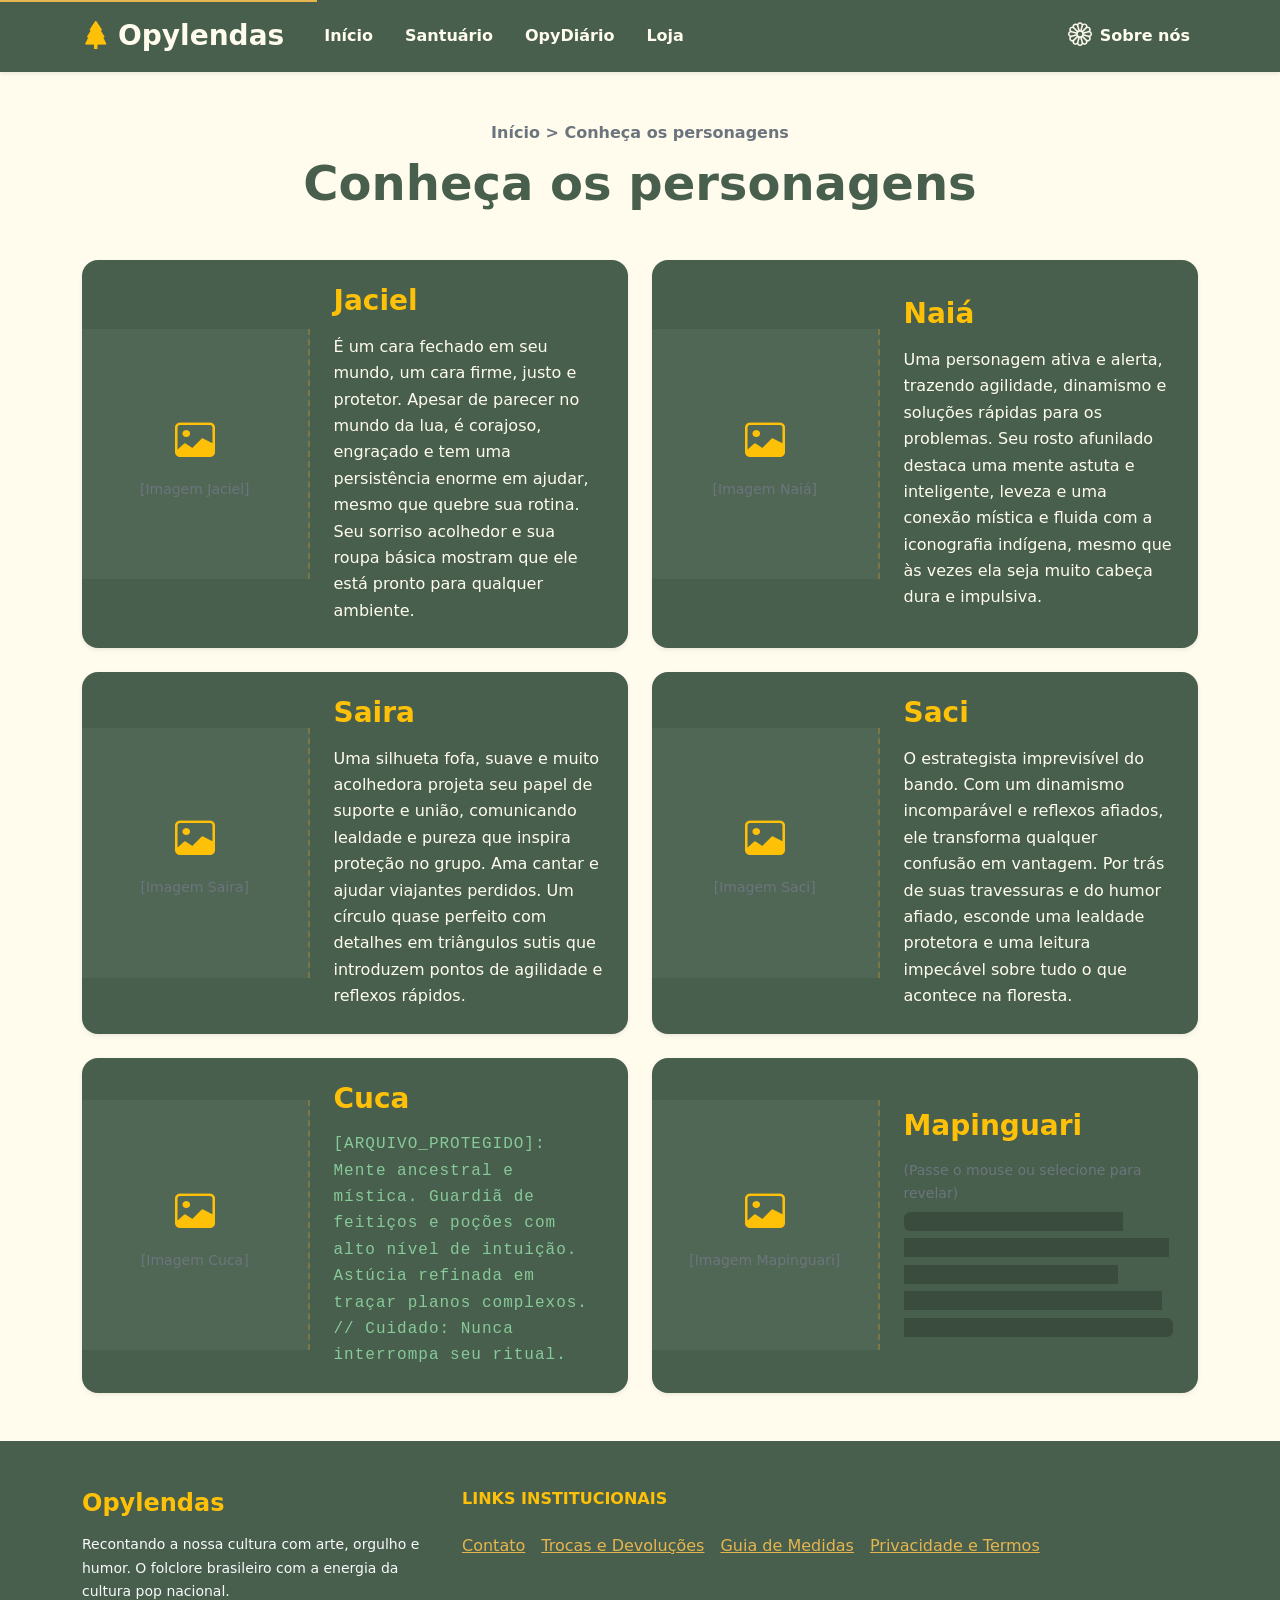
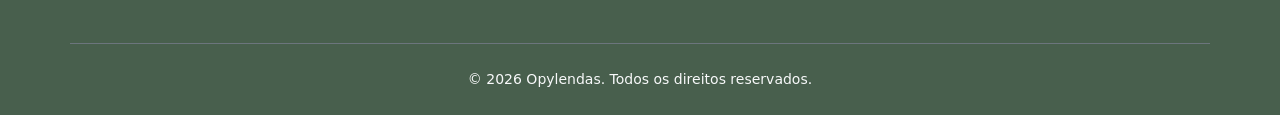
<file: opylendas_site/personagens.html>
<!DOCTYPE html>
<html lang="pt-BR">
<head>
  <meta charset="UTF-8">
  <meta name="viewport" content="width=device-width, initial-scale=1.0">
  <title>Opylendas | Conheça os Personagens</title>
  <meta name="description" content="Conheça os heróis e lendas do universo Opylendas. Fichas detalhadas de Jaciel, Naiá, Saira, Saci, Cuca e Mapinguari.">
  
  <!-- Bootstrap 5.3 CSS -->
  <link href="https://cdn.jsdelivr.net/npm/bootstrap@5.3.3/dist/css/bootstrap.min.css" rel="stylesheet" integrity="sha384-QWTKZyjpPEjISv5WaRU9OFeRpok6YctnYmDr5pNlyT2bRjXh0JMhjY6hW+ALEwIH" crossorigin="anonymous">
  <!-- Bootstrap Icons -->
  <link rel="stylesheet" href="https://cdn.jsdelivr.net/npm/bootstrap-icons@1.11.3/font/bootstrap-icons.min.css">
  
  <!-- Estilo Customizado (Pasta Assets) -->
  <link rel="stylesheet" href="assets/style.css">

  <style>
    /* Estilos específicos para a Vitrine de Personagens estilo Card Horizontal */
    .character-card {
      background-color: var(--opy-verde-escuro);
      color: var(--opy-creme);
      border-radius: 16px;
      overflow: hidden;
      min-height: 280px;
    }

    /* Slot reservado para você colar a tag <img> do personagem */
    .character-img-slot {
      background-color: rgba(255, 255, 255, 0.05);
      border-right: 2px dashed rgba(217, 155, 38, 0.3);
      min-height: 250px;
      display: flex;
      align-items: center;
      justify-content: center;
    }

    .character-img-slot img {
      max-width: 100%;
      height: auto;
      object-fit: contain;
    }

    /* Efeito de Tinta Invisível para o Mapinguari */
    .invisible-ink {
      color: transparent;
      background-color: rgba(0, 0, 0, 0.2);
      border-radius: 6px;
      user-select: all;
      transition: color 0.3s ease, background-color 0.3s ease;
      cursor: help;
    }

    .invisible-ink:hover,
    .invisible-ink:focus {
      color: var(--opy-amarelo-ocre);
      background-color: transparent;
    }

    /* Estilo Criptografado para a Cuca */
    .cipher-text {
      font-family: monospace;
      letter-spacing: 1px;
      color: #88c999;
    }
  </style>
</head>
<body>

  <!-- A11y Skip Link -->
  <a href="#main-content" class="skip-link">Pular para o conteúdo principal</a>

  <!-- Header / Navigation -->
  <header>
  <nav class="navbar navbar-expand-lg navbar-opy shadow-sm py-2" aria-label="Navegação Principal">
    <div class="container">
      <!-- Brand Logo / Início -->
      <a class="navbar-brand d-flex align-items-center me-4 fs-3" href="index.html">
        <i class="bi bi-tree-fill me-2 text-warning" aria-hidden="true"></i>
        <span>Opylendas</span>
      </a>

      <!-- Botão Menu Mobile -->
      <button class="navbar-toggler border-0 text-white touch-target ms-auto" type="button" data-bs-toggle="offcanvas" data-bs-target="#offcanvasNavbar" aria-controls="offcanvasNavbar" aria-label="Abrir menu de navegação">
        <i class="bi bi-list fs-1" aria-hidden="true"></i>
      </button>

      <!-- Links da Navegação -->
      <div class="offcanvas offcanvas-end bg-dark text-white" tabindex="-1" id="offcanvasNavbar" aria-labelledby="offcanvasNavbarLabel">
        <div class="offcanvas-header navbar-opy border-bottom border-secondary">
          <h5 class="offcanvas-title text-white" id="offcanvasNavbarLabel">Menu Opylendas</h5>
          <button type="button" class="btn-close btn-close-white touch-target" data-bs-dismiss="offcanvas" aria-label="Fechar menu"></button>
        </div>
        <div class="offcanvas-body navbar-opy">
          <ul class="navbar-nav me-auto mb-2 mb-lg-0 align-items-lg-center">
            <!-- Inicio (Leva para o index) -->
            <li class="nav-item">
              <a class="nav-link touch-target px-3" href="index.html">Início</a>
            </li>
            <!-- Santuario (Leva para a parte de baixo do index) -->
            <li class="nav-item">
              <a class="nav-link touch-target px-3" href="index.html#santuario">Santuário</a>
            </li>
            <!-- OpyDiario (Leva para a tela de notícias) -->
            <li class="nav-item">
              <a class="nav-link touch-target px-3" href="diario.html">OpyDiário</a>
            </li>
            <!-- Loja (Leva para a loja) -->
            <li class="nav-item">
              <a class="nav-link touch-target px-3" href="loja.html">Loja</a>
            </li>
          </ul>
          
          <div class="d-flex align-items-center gap-3 mt-3 mt-lg-0">
            <a href="index.html#sobre" class="nav-link touch-target d-flex align-items-center gap-2 text-warning fw-bold px-2">
              <i class="bi bi-flower1 fs-4" aria-hidden="true"></i>
              <span>Sobre nós</span>
            </a>
          </div>
        </div>
      </div>
    </div>
  </nav>
</header>

  <!-- Conteúdo Principal -->
  <main id="main-content" class="py-5">
    <div class="container">
      
      <!-- Breadcrumb Nav -->
      <nav aria-label="Navegação Estrutural" class="text-center mb-2">
        <span class="text-secondary fw-semibold">Início &gt; Conheça os personagens</span>
      </nav>

      <!-- Título Principal -->
      <h1 class="text-center display-5 fw-bold mb-5" style="color: var(--opy-verde-escuro);">
        Conheça os personagens
      </h1>

      <!-- Grid de Personagens (6 Campos) -->
      <div class="row g-4">
        
        <!-- 1. JACIEL -->
        <div class="col-12 col-lg-6">
          <article class="character-card shadow-sm h-100">
            <div class="row g-0 h-100 align-items-center">
              <div class="col-12 col-sm-5 character-img-slot p-3 text-center">
                <!-- COLOQUE SUA TAG <img> AQUI -->
                <div class="text-secondary small">
                  <i class="bi bi-image fs-1 d-block mb-1 text-warning"></i>
                  [Imagem Jaciel]
                </div>
              </div>
              <div class="col-12 col-sm-7 p-4">
                <h2 class="h3 fw-bold text-warning mb-3">Jaciel</h2>
                <p class="mb-0 fs-6">
                  É um cara fechado em seu mundo, um cara firme, justo e protetor. Apesar de parecer no mundo da lua, é corajoso, engraçado e tem uma persistência enorme em ajudar, mesmo que quebre sua rotina. Seu sorriso acolhedor e sua roupa básica mostram que ele está pronto para qualquer ambiente.
                </p>
              </div>
            </div>
          </article>
        </div>

        <!-- 2. NAIÁ -->
        <div class="col-12 col-lg-6">
          <article class="character-card shadow-sm h-100">
            <div class="row g-0 h-100 align-items-center">
              <div class="col-12 col-sm-5 character-img-slot p-3 text-center">
                <!-- COLOQUE SUA TAG <img> AQUI -->
                <div class="text-secondary small">
                  <i class="bi bi-image fs-1 d-block mb-1 text-warning"></i>
                  [Imagem Naiá]
                </div>
              </div>
              <div class="col-12 col-sm-7 p-4">
                <h2 class="h3 fw-bold text-warning mb-3">Naiá</h2>
                <p class="mb-0 fs-6">
                  Uma personagem ativa e alerta, trazendo agilidade, dinamismo e soluções rápidas para os problemas. Seu rosto afunilado destaca uma mente astuta e inteligente, leveza e uma conexão mística e fluida com a iconografia indígena, mesmo que às vezes ela seja muito cabeça dura e impulsiva.
                </p>
              </div>
            </div>
          </article>
        </div>

        <!-- 3. SAIRA -->
        <div class="col-12 col-lg-6">
          <article class="character-card shadow-sm h-100">
            <div class="row g-0 h-100 align-items-center">
              <div class="col-12 col-sm-5 character-img-slot p-3 text-center">
                <!-- COLOQUE SUA TAG <img> AQUI -->
                <div class="text-secondary small">
                  <i class="bi bi-image fs-1 d-block mb-1 text-warning"></i>
                  [Imagem Saira]
                </div>
              </div>
              <div class="col-12 col-sm-7 p-4">
                <h2 class="h3 fw-bold text-warning mb-3">Saira</h2>
                <p class="mb-0 fs-6">
                  Uma silhueta fofa, suave e muito acolhedora projeta seu papel de suporte e união, comunicando lealdade e pureza que inspira proteção no grupo. Ama cantar e ajudar viajantes perdidos. Um círculo quase perfeito com detalhes em triângulos sutis que introduzem pontos de agilidade e reflexos rápidos.
                </p>
              </div>
            </div>
          </article>
        </div>

        <!-- 4. SACI -->
        <div class="col-12 col-lg-6">
          <article class="character-card shadow-sm h-100">
            <div class="row g-0 h-100 align-items-center">
              <div class="col-12 col-sm-5 character-img-slot p-3 text-center">
                <!-- COLOQUE SUA TAG <img> AQUI -->
                <div class="text-secondary small">
                  <i class="bi bi-image fs-1 d-block mb-1 text-warning"></i>
                  [Imagem Saci]
                </div>
              </div>
              <div class="col-12 col-sm-7 p-4">
                <h2 class="h3 fw-bold text-warning mb-3">Saci</h2>
                <p class="mb-0 fs-6">
                  O estrategista imprevisível do bando. Com um dinamismo incomparável e reflexos afiados, ele transforma qualquer confusão em vantagem. Por trás de suas travessuras e do humor afiado, esconde uma lealdade protetora e uma leitura impecável sobre tudo o que acontece na floresta.
                </p>
              </div>
            </div>
          </article>
        </div>

        <!-- 5. CUCA -->
        <div class="col-12 col-lg-6">
          <article class="character-card shadow-sm h-100">
            <div class="row g-0 h-100 align-items-center">
              <div class="col-12 col-sm-5 character-img-slot p-3 text-center">
                <!-- COLOQUE SUA TAG <img> AQUI -->
                <div class="text-secondary small">
                  <i class="bi bi-image fs-1 d-block mb-1 text-warning"></i>
                  [Imagem Cuca]
                </div>
              </div>
              <div class="col-12 col-sm-7 p-4">
                <h2 class="h3 fw-bold text-warning mb-3">Cuca</h2>
                <p class="mb-0 fs-6 cipher-text">
                  [ARQUIVO_PROTEGIDO]: Mente ancestral e mística. Guardiã de feitiços e poções com alto nível de intuição. Astúcia refinada em traçar planos complexos. // Cuidado: Nunca interrompa seu ritual.
                </p>
              </div>
            </div>
          </article>
        </div>

        <!-- 6. MAPINGUARI -->
        <div class="col-12 col-lg-6">
          <article class="character-card shadow-sm h-100">
            <div class="row g-0 h-100 align-items-center">
              <div class="col-12 col-sm-5 character-img-slot p-3 text-center">
                <!-- COLOQUE SUA TAG <img> AQUI -->
                <div class="text-secondary small">
                  <i class="bi bi-image fs-1 d-block mb-1 text-warning"></i>
                  [Imagem Mapinguari]
                </div>
              </div>
              <div class="col-12 col-sm-7 p-4">
                <h2 class="h3 fw-bold text-warning mb-3">Mapinguari</h2>
                <p class="mb-0 fs-6">
                  <small class="d-block text-secondary mb-1">(Passe o mouse ou selecione para revelar)</small>
                  <span class="invisible-ink">
                    Uma presença colossal que protege as profundezas da mata. Silencioso, temível para os ameaçadores, mas um guardião gentil e paciente com a natureza.
                  </span>
                </p>
              </div>
            </div>
          </article>
        </div>

      </div>
    </div>
  </main>

  <!-- Rodapé Semântico -->
  <footer class="pt-5 pb-4 mt-auto">
  <div class="container">
    <div class="row g-4 pb-4 border-bottom border-secondary">
      
      <div class="col-12 col-md-4">
        <h3 class="h4 text-warning fw-bold mb-3">Opylendas</h3>
        <p class="small text-light">
          Recontando a nossa cultura com arte, orgulho e humor. O folclore brasileiro com a energia da cultura pop nacional.
        </p>
      </div>

      <div class="col-12 col-md-8">
        <h4 class="h6 text-warning text-uppercase fw-bold mb-3">Links Institucionais</h4>
        <nav aria-label="Links do Rodapé">
          <ul class="list-unstyled d-flex flex-wrap gap-3 mb-0">
            <!-- Contato (Leva para seção de contato no index) -->
            <li><a href="index.html#contato" class="touch-target">Contato</a></li>
            <!-- Troca e devoluções -->
            <li><a href="trocas.html" class="touch-target">Trocas e Devoluções</a></li>
            <!-- Guia de Medidas -->
            <li><a href="guia.html" class="touch-target">Guia de Medidas</a></li>
            <!-- Privacidade e termos -->
            <li><a href="termos.html" class="touch-target">Privacidade e Termos</a></li>
          </ul>
        </nav>
      </div>
    </div>

    <div class="pt-4 text-center small text-light">
      <p class="mb-0">
        © 2026 Opylendas. Todos os direitos reservados.
      </p>
    </div>
  </div>
</footer>

  <!-- Bootstrap 5 JavaScript Bundle -->
  <script src="https://cdn.jsdelivr.net/npm/bootstrap@5.3.3/dist/js/bootstrap.bundle.min.js" integrity="sha384-YvpcrYf0tY3lHB60NNkmXc5s9fDVZLESaAA55NDzOxhy9GkcIdslK1eN7N6jIeHz" crossorigin="anonymous"></script>
</body>
</html>
</file>
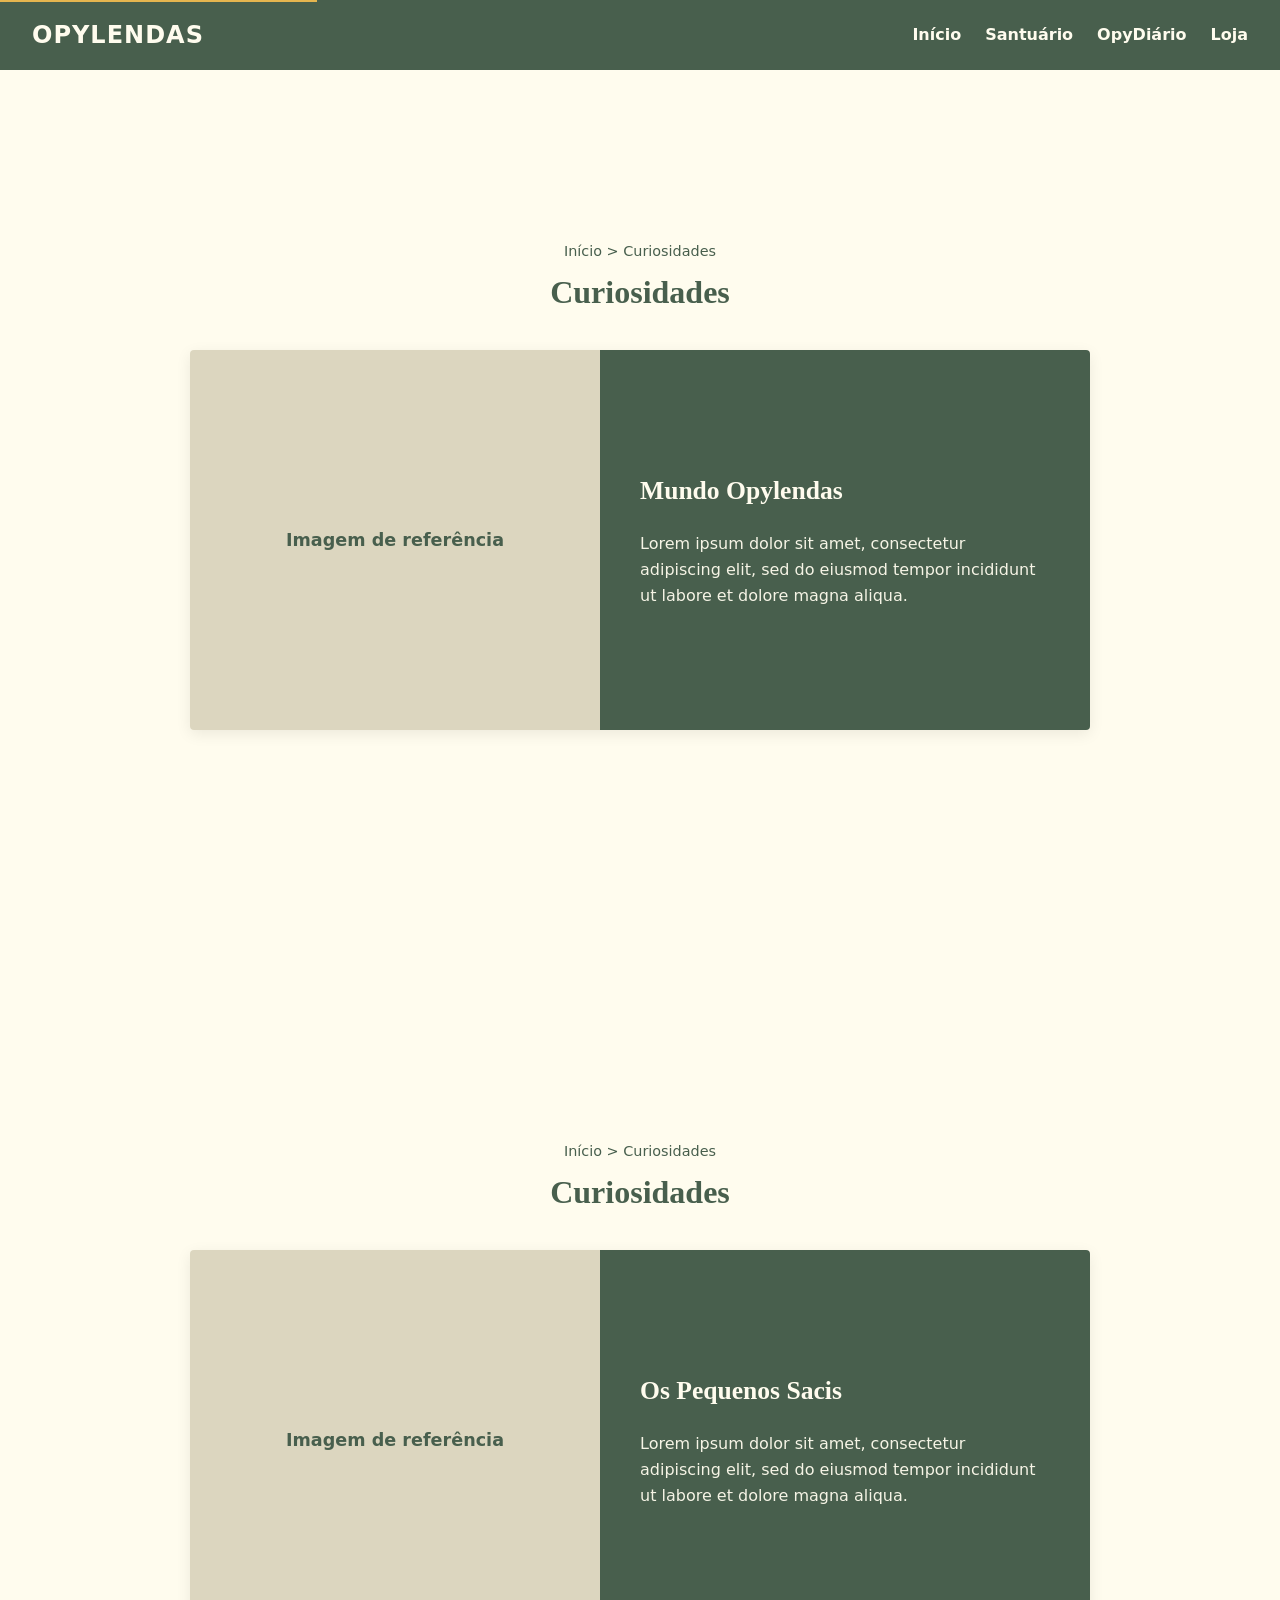
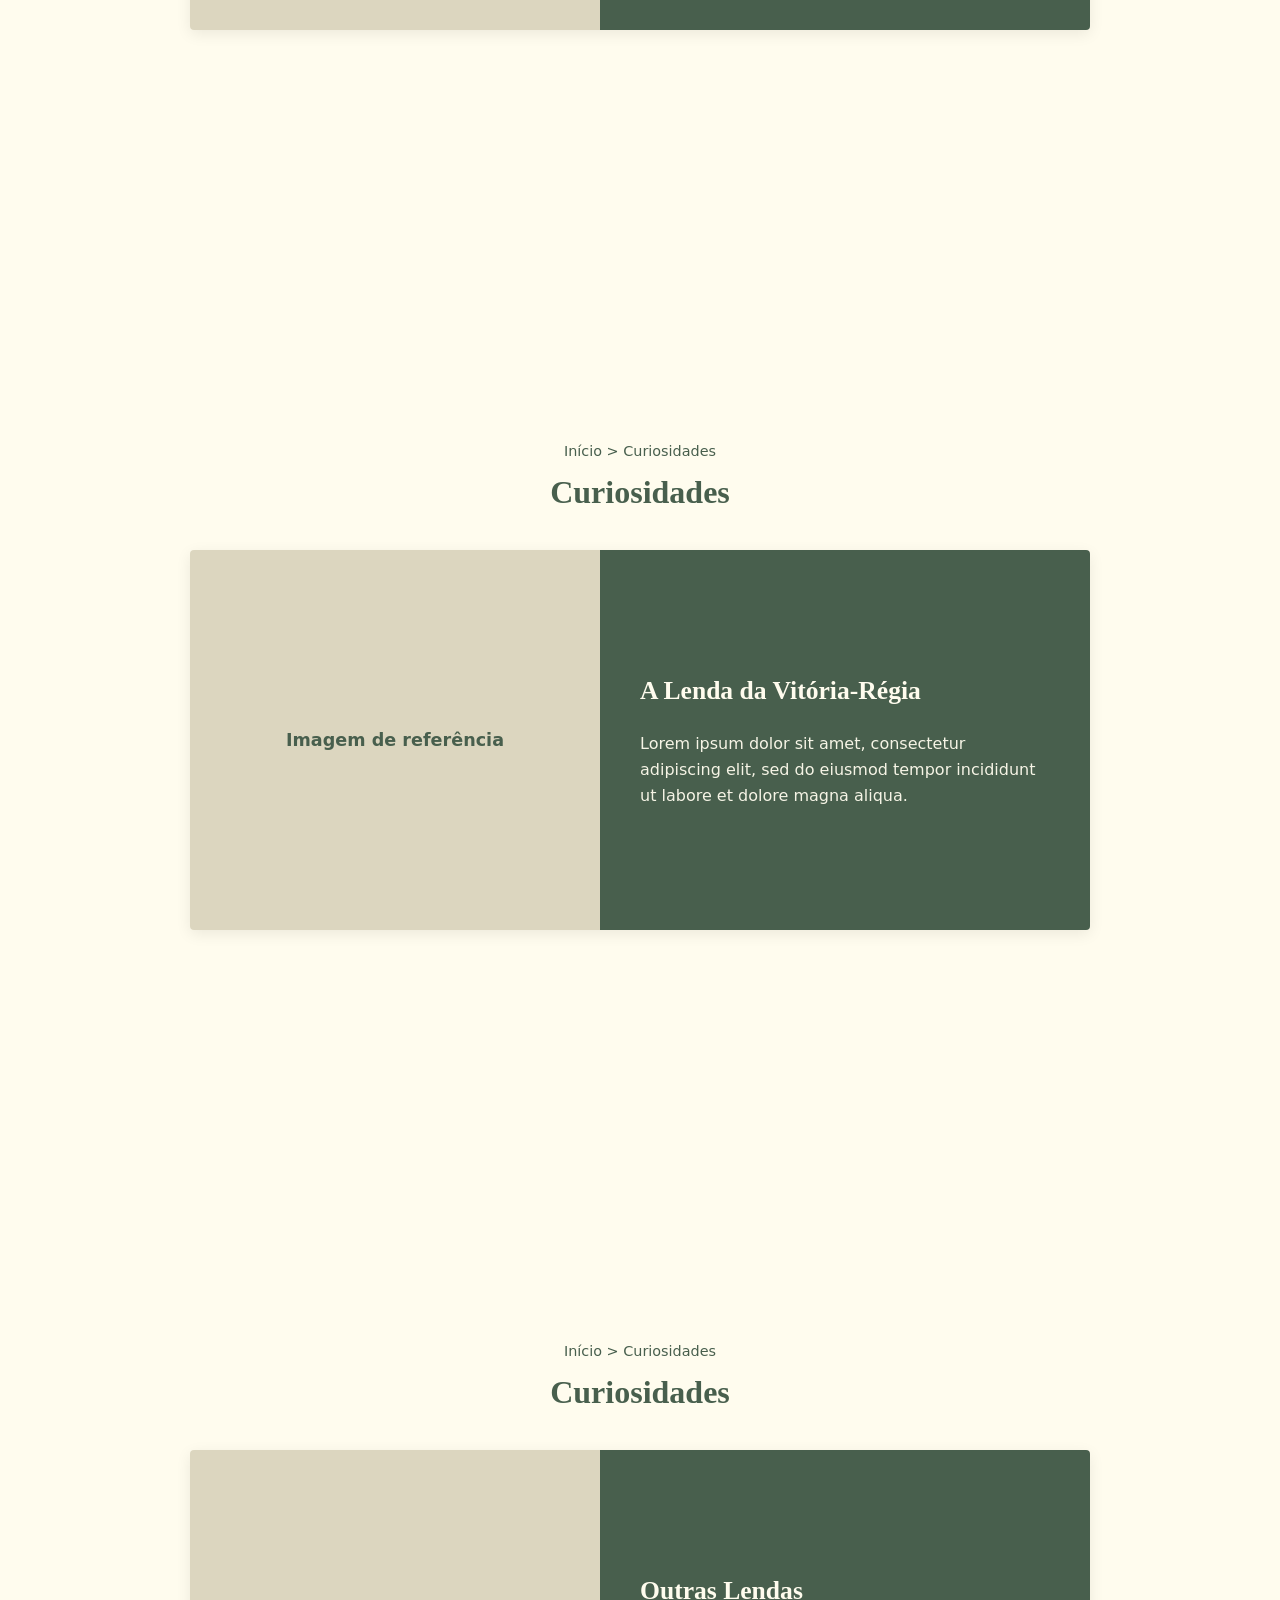
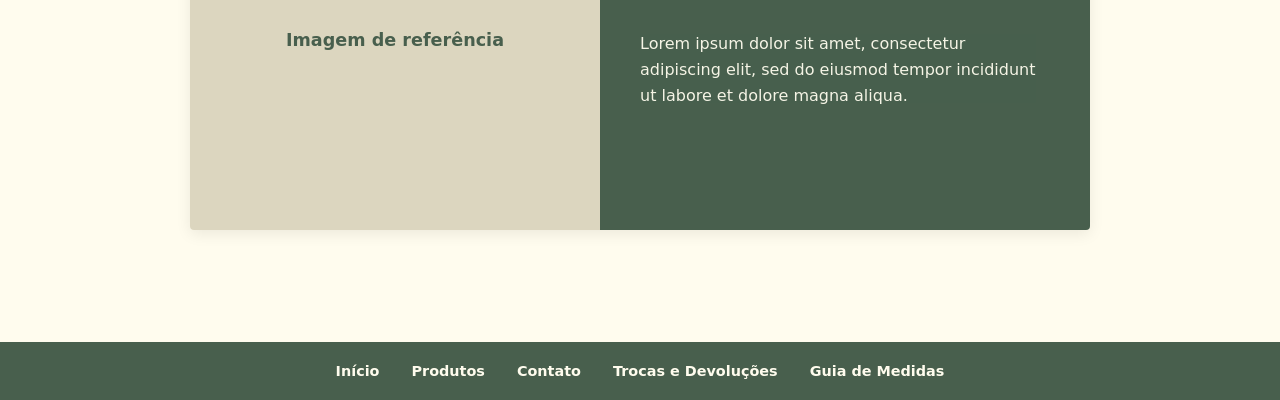
<file: opylendas_site_atualizado_01_setem/curiosidades.html>
<!DOCTYPE html>
<html lang="pt-BR">
<head>
  <meta charset="UTF-8">
  <meta name="viewport" content="width=device-width, initial-scale=1.0">
  <title>Curiosidades - Opylendas</title>
  <style>
    /* Custom Design Tokens & Theme Colors */
    :root {
      --opy-verde-escuro: #485F4D;
      --opy-amarelo-ocre: #E5B54F;
      --opy-terracota: #C05325;
      --opy-creme: #FFFCEE;
      --opy-card-imagem: #DCD6BF;
      --opy-texto-escuro: #1A1A1A;
    }

    * {
      box-sizing: border-box;
      margin: 0;
      padding: 0;
    }

    /* Trava a rolagem por seções (Scroll Snap) */
    html {
      scroll-snap-type: y mandatory;
      scroll-behavior: smooth;
    }

    body {
      background-color: var(--opy-creme);
      color: var(--opy-texto-escuro);
      font-family: system-ui, -apple-system, "Segoe UI", Roboto, "Helvetica Neue", Arial, sans-serif;
      line-height: 1.6;
    }

    /* Accessibility Skip Link */
    .skip-link {
      position: absolute;
      top: -40px;
      left: 0;
      background: var(--opy-amarelo-ocre);
      color: #000;
      padding: 8px 16px;
      z-index: 1100;
      text-decoration: none;
      font-weight: bold;
      transition: top 0.2s ease;
    }
    .skip-link:focus { top: 0; }

    /* Fixed Header */
    .header-opy {
      position: fixed;
      top: 0;
      left: 0;
      width: 100%;
      height: 70px;
      background-color: var(--opy-verde-escuro);
      display: flex;
      justify-content: space-between;
      align-items: center;
      padding: 0 2rem;
      z-index: 1000;
    }

    .brand-logo {
      color: var(--opy-creme);
      font-weight: 700;
      font-size: 1.5rem;
      text-decoration: none;
      letter-spacing: 1px;
    }

    .nav-list {
      display: flex;
      gap: 1.5rem;
      list-style: none;
    }

    .nav-link {
      color: var(--opy-creme);
      text-decoration: none;
      font-weight: 600;
    }

    .nav-link:hover, .nav-link:focus {
      color: var(--opy-amarelo-ocre);
    }

    /* Contêiner de cada tela do Scroll Snap */
    .secao-curiosidade {
      height: 100vh;
      width: 100%;
      scroll-snap-align: start;
      scroll-snap-stop: always;
      display: flex;
      flex-direction: column;
      justify-content: center;
      align-items: center;
      padding: 90px 20px 20px 20px;
      position: relative;
    }

    .breadcrumb {
      font-size: 0.9rem;
      color: var(--opy-verde-escuro);
      margin-bottom: 0.2rem;
    }

    .page-title {
      font-size: 2rem;
      color: var(--opy-verde-escuro);
      font-weight: 700;
      margin-bottom: 2rem;
      font-family: 'Georgia', serif;
    }

    /* Bloco da Curiosidade (Lado Imagem + Lado Texto) */
    .card-curiosidade {
      display: flex;
      width: 100%;
      max-width: 900px;
      height: 380px;
      border-radius: 4px;
      overflow: hidden;
      box-shadow: 0 4px 15px rgba(0,0,0,0.08);
    }

    .box-imagem {
      flex: 1;
      background-color: var(--opy-card-imagem);
      display: flex;
      align-items: center;
      justify-content: center;
      color: var(--opy-verde-escuro);
      font-weight: 600;
      font-size: 1.1rem;
    }

    .box-imagem img {
      width: 100%;
      height: 100%;
      object-fit: cover;
    }

    .box-texto {
      flex: 1;
      background-color: var(--opy-verde-escuro);
      color: var(--opy-creme);
      padding: 3rem 2.5rem;
      display: flex;
      flex-direction: column;
      justify-content: center;
    }

    .box-texto h2 {
      font-size: 1.6rem;
      font-family: 'Georgia', serif;
      margin-bottom: 1.2rem;
      color: var(--opy-creme);
    }

    .box-texto p {
      font-size: 1rem;
      line-height: 1.6;
      opacity: 0.95;
    }

    /* Rodapé fixado na última tela */
    .footer-opy {
      width: 100%;
      background-color: var(--opy-verde-escuro);
      padding: 1rem 0;
      position: absolute;
      bottom: 0;
      left: 0;
    }

    .footer-nav {
      display: flex;
      justify-content: center;
      gap: 2rem;
      list-style: none;
    }

    .footer-nav a {
      color: var(--opy-creme);
      text-decoration: none;
      font-size: 0.9rem;
      font-weight: 600;
    }

    .footer-nav a:hover, .footer-nav a:focus {
      color: var(--opy-amarelo-ocre);
    }

    /* Touch targets e foco de acessibilidade */
    .touch-target {
      min-height: 44px;
      display: inline-flex;
      align-items: center;
    }

    a:focus-visible {
      outline: 3px solid var(--opy-amarelo-ocre) !important;
      outline-offset: 3px !important;
    }

    /* Responsividade */
    @media (max-width: 768px) {
      .card-curiosidade {
        flex-direction: column;
        height: auto;
        max-height: 70vh;
      }
      .box-imagem {
        min-height: 180px;
      }
      .box-texto {
        padding: 1.5rem;
      }
    }
  </style>
</head>
<body>

  <a href="#main-content" class="skip-link">Pular para o conteúdo principal</a>

  <!-- Header Fixo -->
  <header class="header-opy">
    <a href="index.html" class="brand-logo touch-target">OPYLENDAS</a>
    <nav>
      <ul class="nav-list">
        <li><a href="index.html" class="nav-link touch-target">Início</a></li>
        <li><a href="santuario.html" class="nav-link touch-target">Santuário</a></li>
        <li><a href="opydiario.html" class="nav-link touch-target">OpyDiário</a></li>
        <li><a href="loja.html" class="nav-link touch-target">Loja</a></li>
      </ul>
    </nav>
  </header>

  <main id="main-content">

    <!-- PÁGINA 5: Mundo Opylendas -->
    <section class="secao-curiosidade">
      <div class="breadcrumb">Início &gt; Curiosidades</div>
      <h1 class="page-title">Curiosidades</h1>

      <article class="card-curiosidade">
        <div class="box-imagem">
          <!-- <img src="assets/mundo_opylendas.png" alt="Mundo Opylendas"> -->
          Imagem de referência
        </div>
        <div class="box-texto">
          <h2>Mundo Opylendas</h2>
          <p>Lorem ipsum dolor sit amet, consectetur adipiscing elit, sed do eiusmod tempor incididunt ut labore et dolore magna aliqua.</p>
        </div>
      </article>
    </section>

    <!-- PÁGINA 6: Os Pequenos Sacis -->
    <section class="secao-curiosidade">
      <div class="breadcrumb">Início &gt; Curiosidades</div>
      <h1 class="page-title">Curiosidades</h1>

      <article class="card-curiosidade">
        <div class="box-imagem">
          <!-- <img src="assets/pequenos_sacis.png" alt="Os Pequenos Sacis"> -->
          Imagem de referência
        </div>
        <div class="box-texto">
          <h2>Os Pequenos Sacis</h2>
          <p>Lorem ipsum dolor sit amet, consectetur adipiscing elit, sed do eiusmod tempor incididunt ut labore et dolore magna aliqua.</p>
        </div>
      </article>
    </section>

    <!-- PÁGINA 7: A Lenda da Vitória-Régia -->
    <section class="secao-curiosidade">
      <div class="breadcrumb">Início &gt; Curiosidades</div>
      <h1 class="page-title">Curiosidades</h1>

      <article class="card-curiosidade">
        <div class="box-imagem">
          <!-- <img src="assets/vitoria_regia.png" alt="A Lenda da Vitória-Régia"> -->
          Imagem de referência
        </div>
        <div class="box-texto">
          <h2>A Lenda da Vitória-Régia</h2>
          <p>Lorem ipsum dolor sit amet, consectetur adipiscing elit, sed do eiusmod tempor incididunt ut labore et dolore magna aliqua.</p>
        </div>
      </article>
    </section>

    <!-- PÁGINA 8: Curiosidade extra + Footer -->
    <section class="secao-curiosidade">
      <div class="breadcrumb">Início &gt; Curiosidades</div>
      <h1 class="page-title">Curiosidades</h1>

      <article class="card-curiosidade">
        <div class="box-imagem">
          Imagem de referência
        </div>
        <div class="box-texto">
          <h2>Outras Lendas</h2>
          <p>Lorem ipsum dolor sit amet, consectetur adipiscing elit, sed do eiusmod tempor incididunt ut labore et dolore magna aliqua.</p>
        </div>
      </article>

      <!-- Rodapé anexado ao final da última tela scrolada -->
      <footer class="footer-opy">
        <ul class="footer-nav">
          <li><a href="index.html">Início</a></li>
          <li><a href="loja.html">Produtos</a></li>
          <li><a href="contato.html">Contato</a></li>
          <li><a href="trocas.html">Trocas e Devoluções</a></li>
          <li><a href="medidas.html">Guia de Medidas</a></li>
        </ul>
      </footer>
    </section>

  </main>

</body>
</html>
</file>
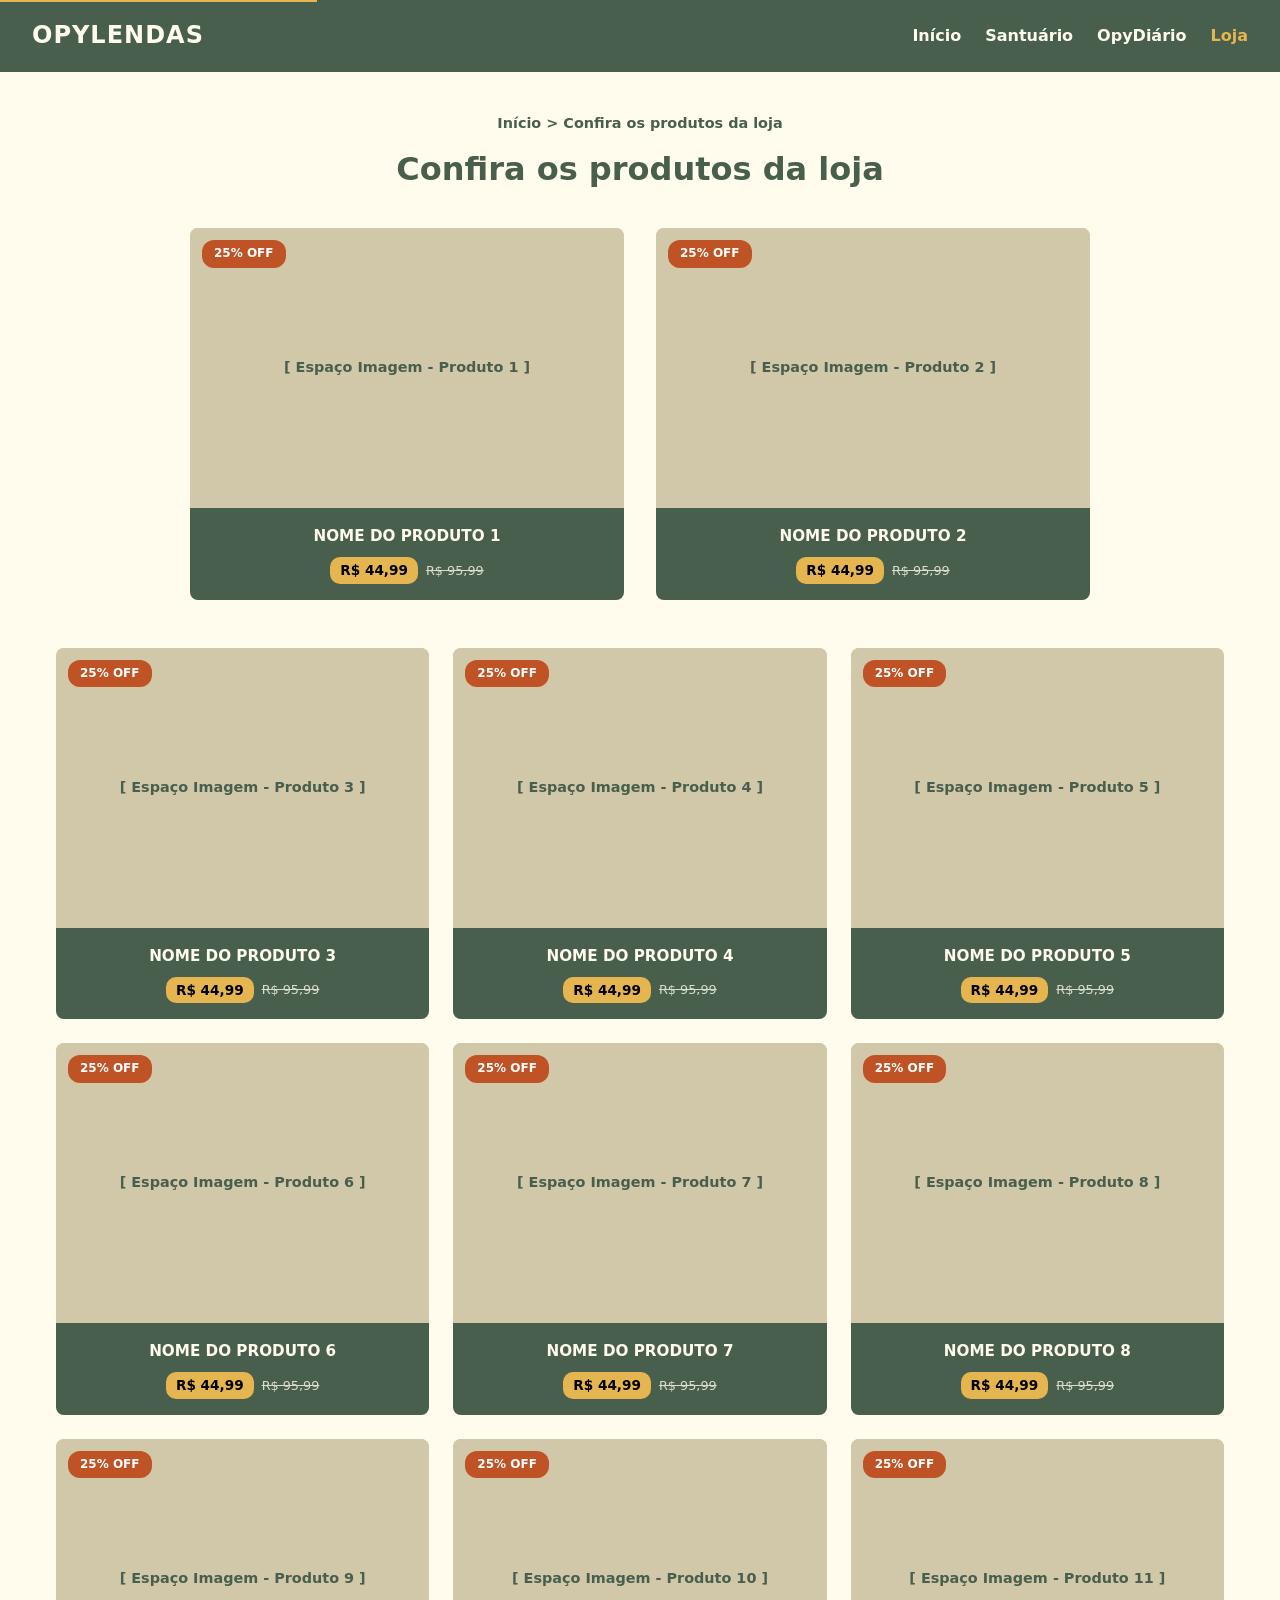
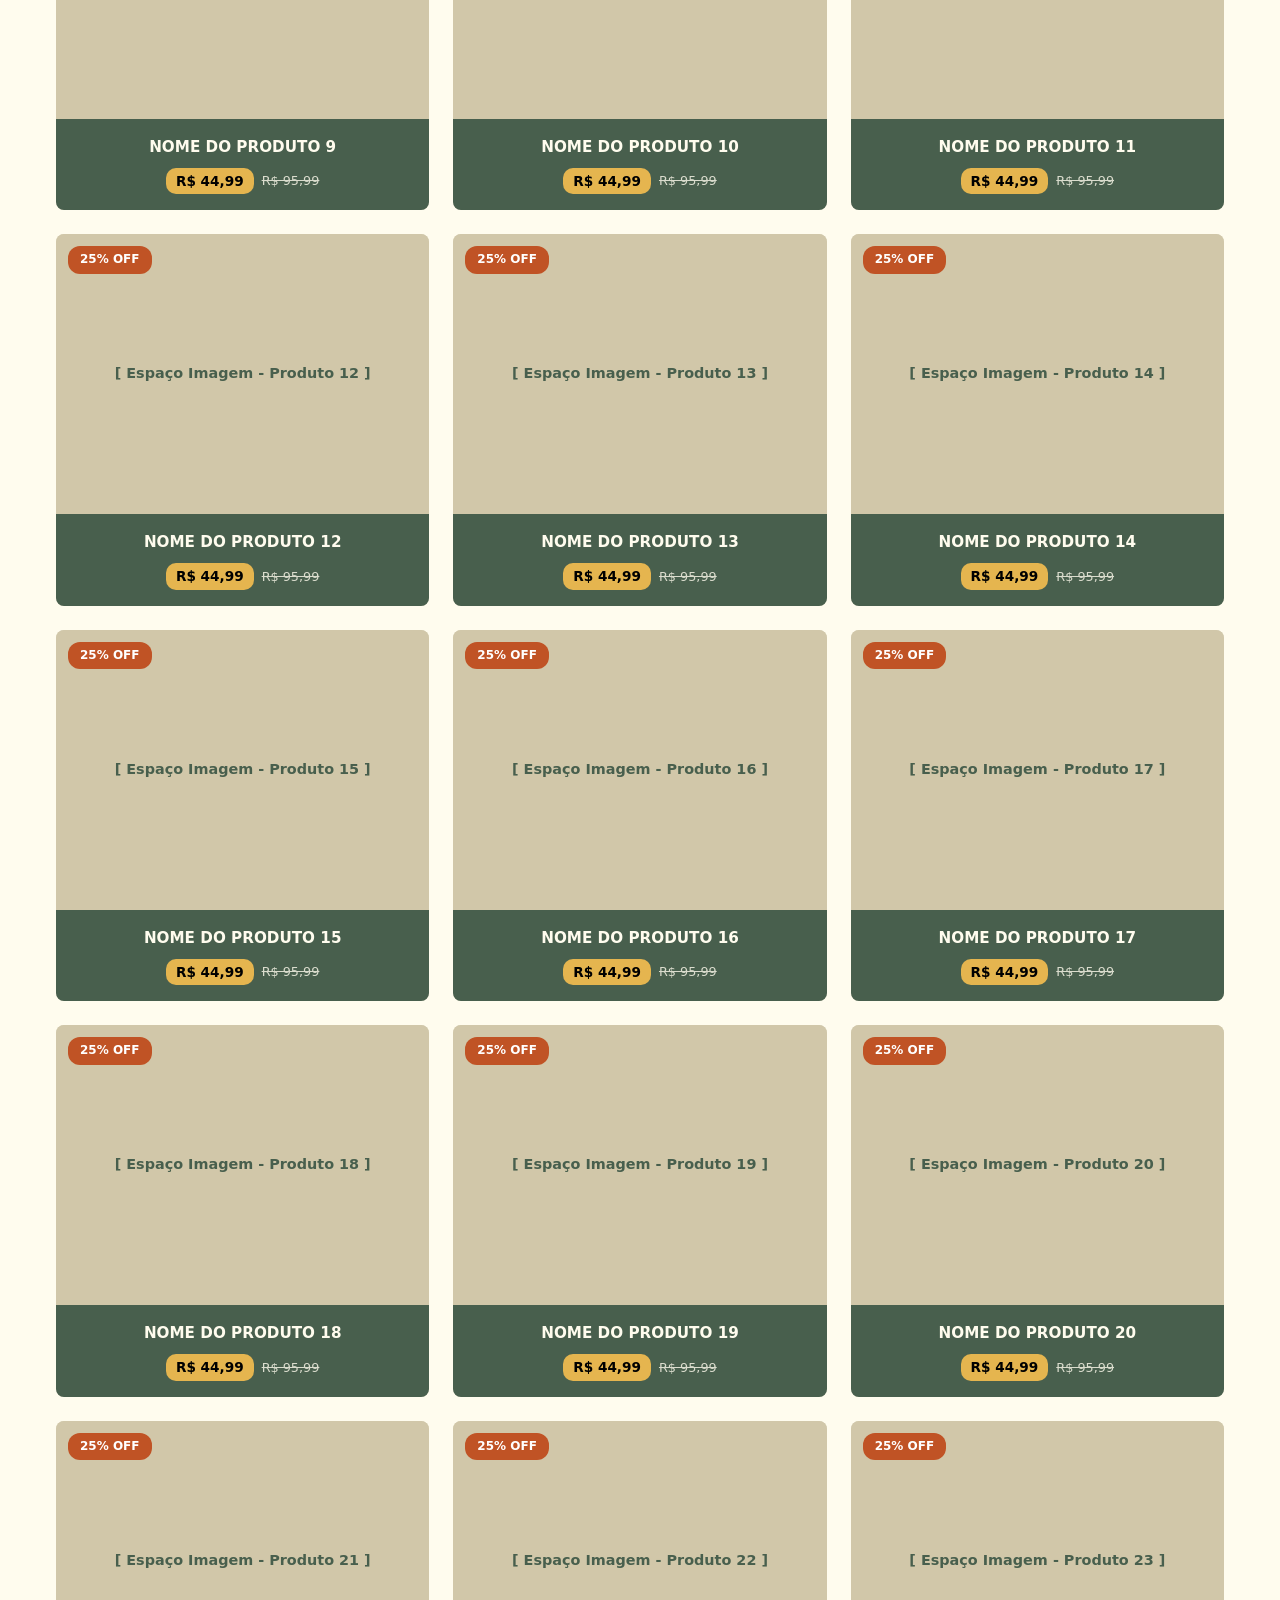
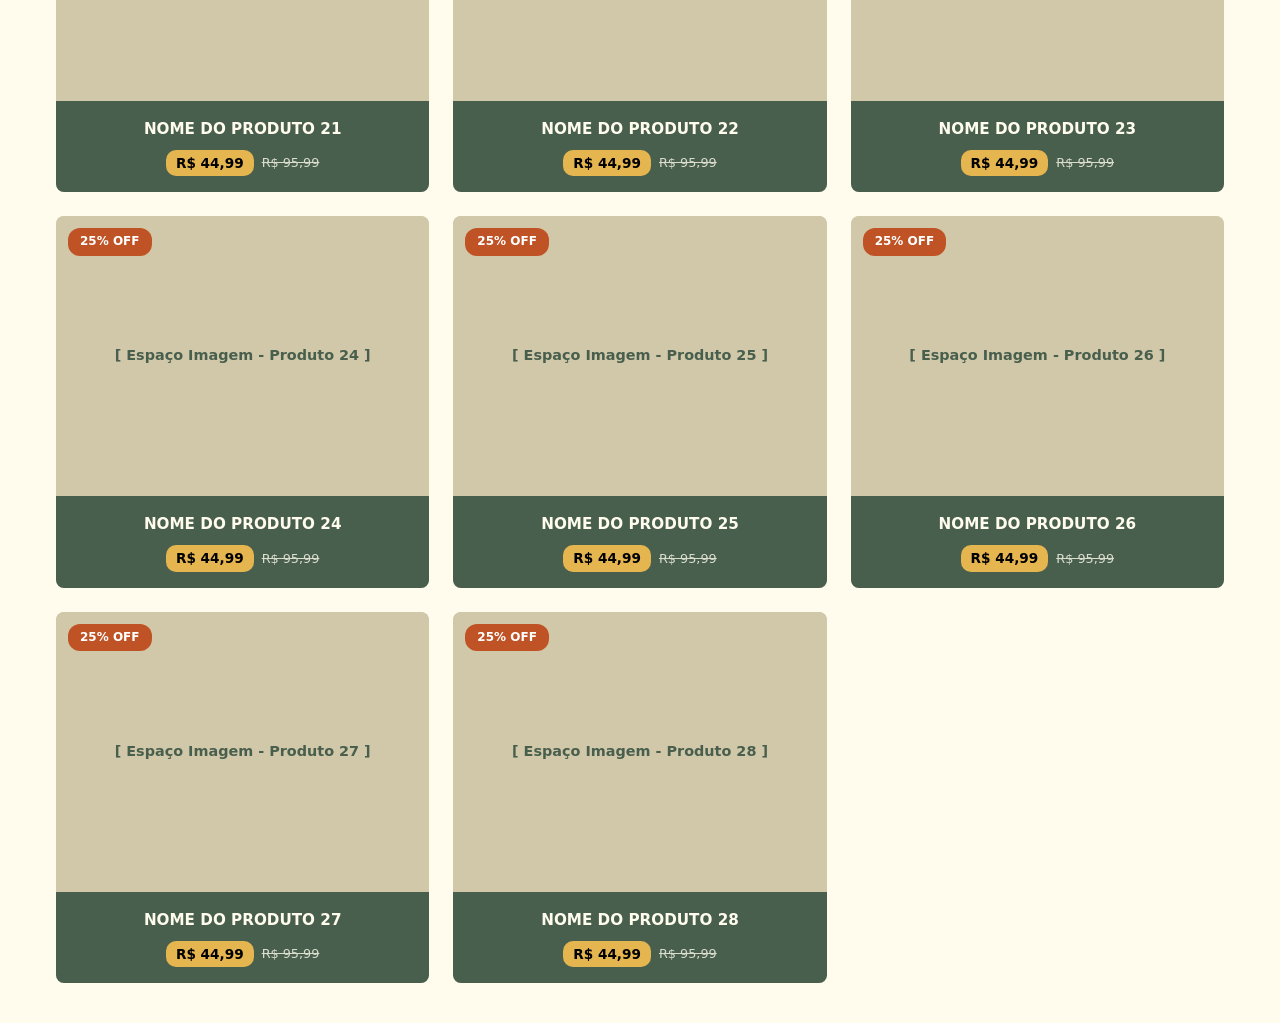
<file: opylendas_site_atualizado_01_setem/loja.html>
<!DOCTYPE html>
<html lang="pt-BR">
<head>
  <meta charset="UTF-8">
  <meta name="viewport" content="width=device-width, initial-scale=1.0">
  <title>Confira os Produtos da Loja - Opylendas</title>
  
  <style>
    /* Custom Design Tokens & Theme Colors */
    :root {
      --opy-verde-escuro: #485F4D;
      --opy-amarelo-ocre: #E5B54F;
      --opy-terracota: #C05325;
      --opy-creme: #FFFCEE;
      --opy-texto-escuro: #1A1A1A;
      --opy-card-fundo: #DCD6BF;
    }

    * {
      box-sizing: border-box;
      margin: 0;
      padding: 0;
    }

    body {
      background-color: var(--opy-creme);
      color: var(--opy-texto-escuro);
      font-family: system-ui, -apple-system, "Segoe UI", Roboto, "Helvetica Neue", Arial, sans-serif;
      line-height: 1.65;
    }

    /* Accessibility */
    .skip-link {
      position: absolute;
      top: -40px;
      left: 0;
      background: var(--opy-amarelo-ocre);
      color: #000;
      padding: 8px 16px;
      z-index: 1100;
      text-decoration: none;
      font-weight: bold;
      transition: top 0.2s ease;
    }
    .skip-link:focus {
      top: 0;
    }

    a:focus-visible, button:focus-visible, input:focus-visible {
      outline: 3px solid var(--opy-amarelo-ocre) !important;
      outline-offset: 3px !important;
    }

    /* Header & Navigation */
    .navbar-opy {
      background-color: var(--opy-verde-escuro);
      padding: 1rem 2rem;
      display: flex;
      justify-content: space-between;
      align-items: center;
    }

    .navbar-brand {
      color: var(--opy-creme);
      font-weight: 700;
      font-size: 1.5rem;
      text-decoration: none;
      letter-spacing: 1px;
    }

    .nav-links {
      display: flex;
      gap: 1.5rem;
      list-style: none;
    }

    .nav-link {
      color: var(--opy-creme);
      text-decoration: none;
      font-weight: 600;
      transition: color 0.2s ease;
    }

    .nav-link:hover, .nav-link:focus, .nav-link.active {
      color: var(--opy-amarelo-ocre);
    }

    /* Main Container */
    .container {
      max-width: 1200px;
      margin: 0 auto;
      padding: 2.5rem 1rem;
    }

    .breadcrumb {
      font-size: 0.9rem;
      color: var(--opy-verde-escuro);
      margin-bottom: 0.5rem;
      text-align: center;
      font-weight: 600;
    }

    .page-title {
      font-size: 2rem;
      color: var(--opy-verde-escuro);
      text-align: center;
      margin-bottom: 2rem;
      font-weight: 700;
    }

    /* Grid Layouts */
    .grid-destaques {
      display: grid;
      grid-template-columns: repeat(2, 1fr);
      gap: 2rem;
      max-width: 900px;
      margin: 0 auto 3rem auto;
    }

    .grid-produtos {
      display: grid;
      grid-template-columns: repeat(3, 1fr);
      gap: 1.5rem;
    }

    /* Product Card Component */
    .card-produto {
      background-color: var(--opy-card-fundo);
      border-radius: 8px;
      overflow: hidden;
      display: flex;
      flex-direction: column;
      transition: transform 0.2s ease, box-shadow 0.2s ease;
    }

    .card-produto:hover {
      transform: translateY(-4px);
      box-shadow: 0 8px 20px rgba(0,0,0,0.12);
    }

    .media-container {
      position: relative;
      width: 100%;
      height: 280px;
      background-color: #D1C7A9;
      display: flex;
      align-items: center;
      justify-content: center;
      color: var(--opy-verde-escuro);
      font-weight: 600;
      font-size: 0.9rem;
    }

    .media-container img {
      width: 100%;
      height: 100%;
      object-fit: cover;
    }

    .badge-off {
      position: absolute;
      top: 12px;
      left: 12px;
      background-color: var(--opy-terracota);
      color: #FFF;
      font-weight: 700;
      font-size: 0.75rem;
      padding: 4px 12px;
      border-radius: 12px;
      z-index: 2;
    }

    .card-footer-opy {
      background-color: var(--opy-verde-escuro);
      padding: 1rem;
      color: var(--opy-creme);
      text-align: center;
      display: flex;
      flex-direction: column;
      gap: 0.5rem;
    }

    .product-name {
      font-size: 0.95rem;
      font-weight: 600;
      white-space: nowrap;
      overflow: hidden;
      text-overflow: ellipsis;
    }

    .price-wrapper {
      display: flex;
      align-items: center;
      justify-content: center;
      gap: 0.5rem;
    }

    .badge-price {
      background-color: var(--opy-amarelo-ocre);
      color: #000;
      font-weight: 700;
      font-size: 0.85rem;
      padding: 2px 10px;
      border-radius: 10px;
    }

    .price-original {
      font-size: 0.8rem;
      text-decoration: line-through;
      opacity: 0.8;
    }

    /* Responsividade */
    @media (max-width: 992px) {
      .grid-produtos {
        grid-template-columns: repeat(2, 1fr);
      }
    }

    @media (max-width: 576px) {
      .grid-destaques, .grid-produtos {
        grid-template-columns: 1fr;
      }
    }
  </style>
</head>
<body>

  <a href="#main-content" class="skip-link">Pular para o conteúdo principal</a>

<!-- CABEÇALHO COM NAVEGAÇÃO FUNCIONAL -->
<header class="navbar-opy">
  <!-- Logo clicável que redireciona para a página inicial -->
  <a href="index.html" class="navbar-brand touch-target" title="Ir para a página inicial">
    OPYLENDAS
  </a>

  <nav aria-label="Navegação principal">
    <ul class="nav-links">
      <li>
        <a href="index.html" class="nav-link touch-target">Início</a>
      </li>
      <li>
        <a href="santuario.html" class="nav-link touch-target">Santuário</a>
      </li>
      <li>
        <a href="opydiario.html" class="nav-link touch-target">OpyDiário</a>
      </li>
      <li>
        <!-- Página atual marcada com aria-current e estilo ativo -->
        <a href="loja.html" class="nav-link active touch-target" aria-current="page">Loja</a>
      </li>
    </ul>
  </nav>
</header>

  <main id="main-content" class="container">
    <div class="breadcrumb">Início &gt; Confira os produtos da loja</div>
    <h1 class="page-title">Confira os produtos da loja</h1>

    <!-- As seções serão populadas automaticamente via script com 28 itens -->
    <section class="grid-destaques" id="secao-destaques"></section>
    <section class="grid-produtos" id="secao-produtos"></section>
  </main>

  <script>
    // Função para renderizar os cards usando os design tokens oficiais
    function criarCardProduto(id, eDestaque) {
      return `
        <article class="card-produto">
          <div class="media-container">
            <span class="badge-off">25% OFF</span>
            <!-- Para colocar sua imagem utilize: <img src="assets/produto_${id}.png" alt="NOME DO PRODUTO ${id}"> -->
            [ Espaço Imagem - Produto ${id} ]
          </div>
          <div class="card-footer-opy">
            <h2 class="product-name">NOME DO PRODUTO ${id}</h2>
            <div class="price-wrapper">
              <span class="badge-price">R$ 44,99</span>
              <span class="price-original">R$ 95,99</span>
            </div>
          </div>
        </article>
      `;
    }

    const containerDestaques = document.getElementById('secao-destaques');
    const containerProdutos = document.getElementById('secao-produtos');

    // Renderiza os 2 primeiros (Primeira tela/Linha de destaques)
    for (let i = 1; i <= 2; i++) {
      containerDestaques.innerHTML += criarCardProduto(i, true);
    }

    // Renderiza os outros 26 (Grid de 3 por tela)
    for (let i = 3; i <= 28; i++) {
      containerProdutos.innerHTML += criarCardProduto(i, false);
    }
  </script>

</body>
</html>
</file>
<file: opylendas_site/assets/style.css>
/* Custom Design Tokens & Theme Colors */
    :root {
      --opy-verde-escuro: #485F4D;
      --opy-amarelo-ocre: #E5B54F;
      --opy-terracota: #C05325;
      --opy-creme: #FFFCEE;
      --opy-texto-escuro: #1A1A1A;
    }

    body {
      background-color: var(--opy-creme);
      color: var(--opy-texto-escuro);
      font-family: system-ui, -apple-system, "Segoe UI", Roboto, "Helvetica Neue", Arial, sans-serif;
      line-height: 1.65;
    }

    /* Skip Link Accessibility */
    .skip-link {
      position: absolute;
      top: -40px;
      left: 0;
      background: var(--opy-amarelo-ocre);
      color: #000;
      padding: 8px 16px;
      z-index: 1100;
      text-decoration: none;
      font-weight: bold;
      transition: top 0.2s ease;
    }
    .skip-link:focus {
      top: 0;
    }

    /* Navbar Custom Styles */
    .navbar-opy {
      background-color: var(--opy-verde-escuro);
    }
    .navbar-opy .navbar-brand,
    .navbar-opy .nav-link {
      color: var(--opy-creme) !important;
      font-weight: 600;
    }
    .navbar-opy .nav-link:hover,
    .navbar-opy .nav-link:focus {
      color: var(--opy-amarelo-ocre) !important;
    }

    /* Interactive touch target requirement (min 44x44px) */
    .touch-target {
      min-width: 44px;
      min-height: 44px;
      display: inline-flex;
      align-items: center;
      justify-content: center;
    }

    /* Focus visible standard for high accessibility contrast */
    a:focus-visible, button:focus-visible, input:focus-visible, select:focus-visible, textarea:focus-visible {
      outline: 3px solid var(--opy-amarelo-ocre) !important;
      outline-offset: 3px !important;
    }

    /* Hero Carousel styling */
    .carousel-hero .carousel-item {
      min-height: 380px;
      background-color: var(--opy-verde-escuro);
      color: var(--opy-creme);
      padding: 3rem 1rem;
    }
    .carousel-hero h2 {
      color: var(--opy-amarelo-ocre);
    }

    /* Custom Theme Buttons */
    .btn-opy-primary {
      background-color: var(--opy-verde-escuro);
      color: var(--opy-creme);
      border: 2px solid var(--opy-verde-escuro);
      font-weight: 700;
    }
    .btn-opy-primary:hover, .btn-opy-primary:focus {
      background-color: #122619;
      color: var(--opy-amarelo-ocre);
      border-color: #122619;
    }

    .btn-opy-secondary {
      background-color: var(--opy-amarelo-ocre);
      color: #000;
      border: 2px solid var(--opy-amarelo-ocre);
      font-weight: 700;
    }
    .btn-opy-secondary:hover, .btn-opy-secondary:focus {
      background-color: #b37e1d;
      color: #000;
      border-color: #b37e1d;
    }

    .btn-opy-accent {
      background-color: var(--opy-terracota);
      color: #fff;
      border: 2px solid var(--opy-terracota);
      font-weight: 700;
    }
    .btn-opy-accent:hover, .btn-opy-accent:focus {
      background-color: #9c3f29;
      color: #fff;
      border-color: #9c3f29;
    }

    /* Cards Styling */
    .card-opy {
      border: none;
      border-radius: 12px;
      transition: transform 0.2s ease, box-shadow 0.2s ease;
      height: 100%;
    }
    .card-opy:hover {
      transform: translateY(-4px);
      box-shadow: 0 8px 20px rgba(0,0,0,0.12);
    }

    .card-opy-verde {
      background-color: var(--opy-verde-escuro);
      color: var(--opy-creme);
    }
    .card-opy-amarelo {
      background-color: var(--opy-amarelo-ocre);
      color: #1A1A1A;
    }
    .card-opy-terracota {
      background-color: var(--opy-terracota);
      color: #FFFFFF;
    }

    /* Footer styling */
    footer {
      background-color: var(--opy-verde-escuro);
      color: var(--opy-creme);
    }
    footer a {
      color: var(--opy-amarelo-ocre);
      text-decoration: underline;
    }
    footer a:hover, footer a:focus {
      color: #fff;
    }

    /* Toast Container positioning */
    .toast-container {
      z-index: 1090;
    }
</file>
<file: opylendas_site_atualizado_01_setem/assets/style.css>
/* Custom Design Tokens & Theme Colors */
    :root {
      --opy-verde-escuro: #485F4D;
      --opy-amarelo-ocre: #E5B54F;
      --opy-terracota: #C05325;
      --opy-creme: #FFFCEE;
      --opy-texto-escuro: #1A1A1A;
    }

    body {
      background-color: var(--opy-creme);
      color: var(--opy-texto-escuro);
      font-family: system-ui, -apple-system, "Segoe UI", Roboto, "Helvetica Neue", Arial, sans-serif;
      line-height: 1.65;
    }

    /* Skip Link Accessibility */
    .skip-link {
      position: absolute;
      top: -40px;
      left: 0;
      background: var(--opy-amarelo-ocre);
      color: #000;
      padding: 8px 16px;
      z-index: 1100;
      text-decoration: none;
      font-weight: bold;
      transition: top 0.2s ease;
    }
    .skip-link:focus {
      top: 0;
    }

    /* Navbar Custom Styles */
    .navbar-opy {
      background-color: var(--opy-verde-escuro);
    }
    .navbar-opy .navbar-brand,
    .navbar-opy .nav-link {
      color: var(--opy-creme) !important;
      font-weight: 600;
    }
    .navbar-opy .nav-link:hover,
    .navbar-opy .nav-link:focus {
      color: var(--opy-amarelo-ocre) !important;
    }

    /* Interactive touch target requirement (min 44x44px) */
    .touch-target {
      min-width: 44px;
      min-height: 44px;
      display: inline-flex;
      align-items: center;
      justify-content: center;
    }

    /* Focus visible standard for high accessibility contrast */
    a:focus-visible, button:focus-visible, input:focus-visible, select:focus-visible, textarea:focus-visible {
      outline: 3px solid var(--opy-amarelo-ocre) !important;
      outline-offset: 3px !important;
    }

    /* Hero Carousel styling */
    .carousel-hero .carousel-item {
      min-height: 380px;
      background-color: var(--opy-verde-escuro);
      color: var(--opy-creme);
      padding: 3rem 1rem;
    }
    .carousel-hero h2 {
      color: var(--opy-amarelo-ocre);
    }

    /* Custom Theme Buttons */
    .btn-opy-primary {
      background-color: var(--opy-verde-escuro);
      color: var(--opy-creme);
      border: 2px solid var(--opy-verde-escuro);
      font-weight: 700;
    }
    .btn-opy-primary:hover, .btn-opy-primary:focus {
      background-color: #122619;
      color: var(--opy-amarelo-ocre);
      border-color: #122619;
    }

    .btn-opy-secondary {
      background-color: var(--opy-amarelo-ocre);
      color: #000;
      border: 2px solid var(--opy-amarelo-ocre);
      font-weight: 700;
    }
    .btn-opy-secondary:hover, .btn-opy-secondary:focus {
      background-color: #b37e1d;
      color: #000;
      border-color: #b37e1d;
    }

    .btn-opy-accent {
      background-color: var(--opy-terracota);
      color: #fff;
      border: 2px solid var(--opy-terracota);
      font-weight: 700;
    }
    .btn-opy-accent:hover, .btn-opy-accent:focus {
      background-color: #9c3f29;
      color: #fff;
      border-color: #9c3f29;
    }

    /* Cards Styling */
    .card-opy {
      border: none;
      border-radius: 12px;
      transition: transform 0.2s ease, box-shadow 0.2s ease;
      height: 100%;
    }
    .card-opy:hover {
      transform: translateY(-4px);
      box-shadow: 0 8px 20px rgba(0,0,0,0.12);
    }

    .card-opy-verde {
      background-color: var(--opy-verde-escuro);
      color: var(--opy-creme);
    }
    .card-opy-amarelo {
      background-color: var(--opy-amarelo-ocre);
      color: #1A1A1A;
    }
    .card-opy-terracota {
      background-color: var(--opy-terracota);
      color: #FFFFFF;
    }

    /* Footer styling */
    footer {
      background-color: var(--opy-verde-escuro);
      color: var(--opy-creme);
    }
    footer a {
      color: var(--opy-amarelo-ocre);
      text-decoration: underline;
    }
    footer a:hover, footer a:focus {
      color: #fff;
    }

    /* Toast Container positioning */
    .toast-container {
      z-index: 1090;
    }
</file>
